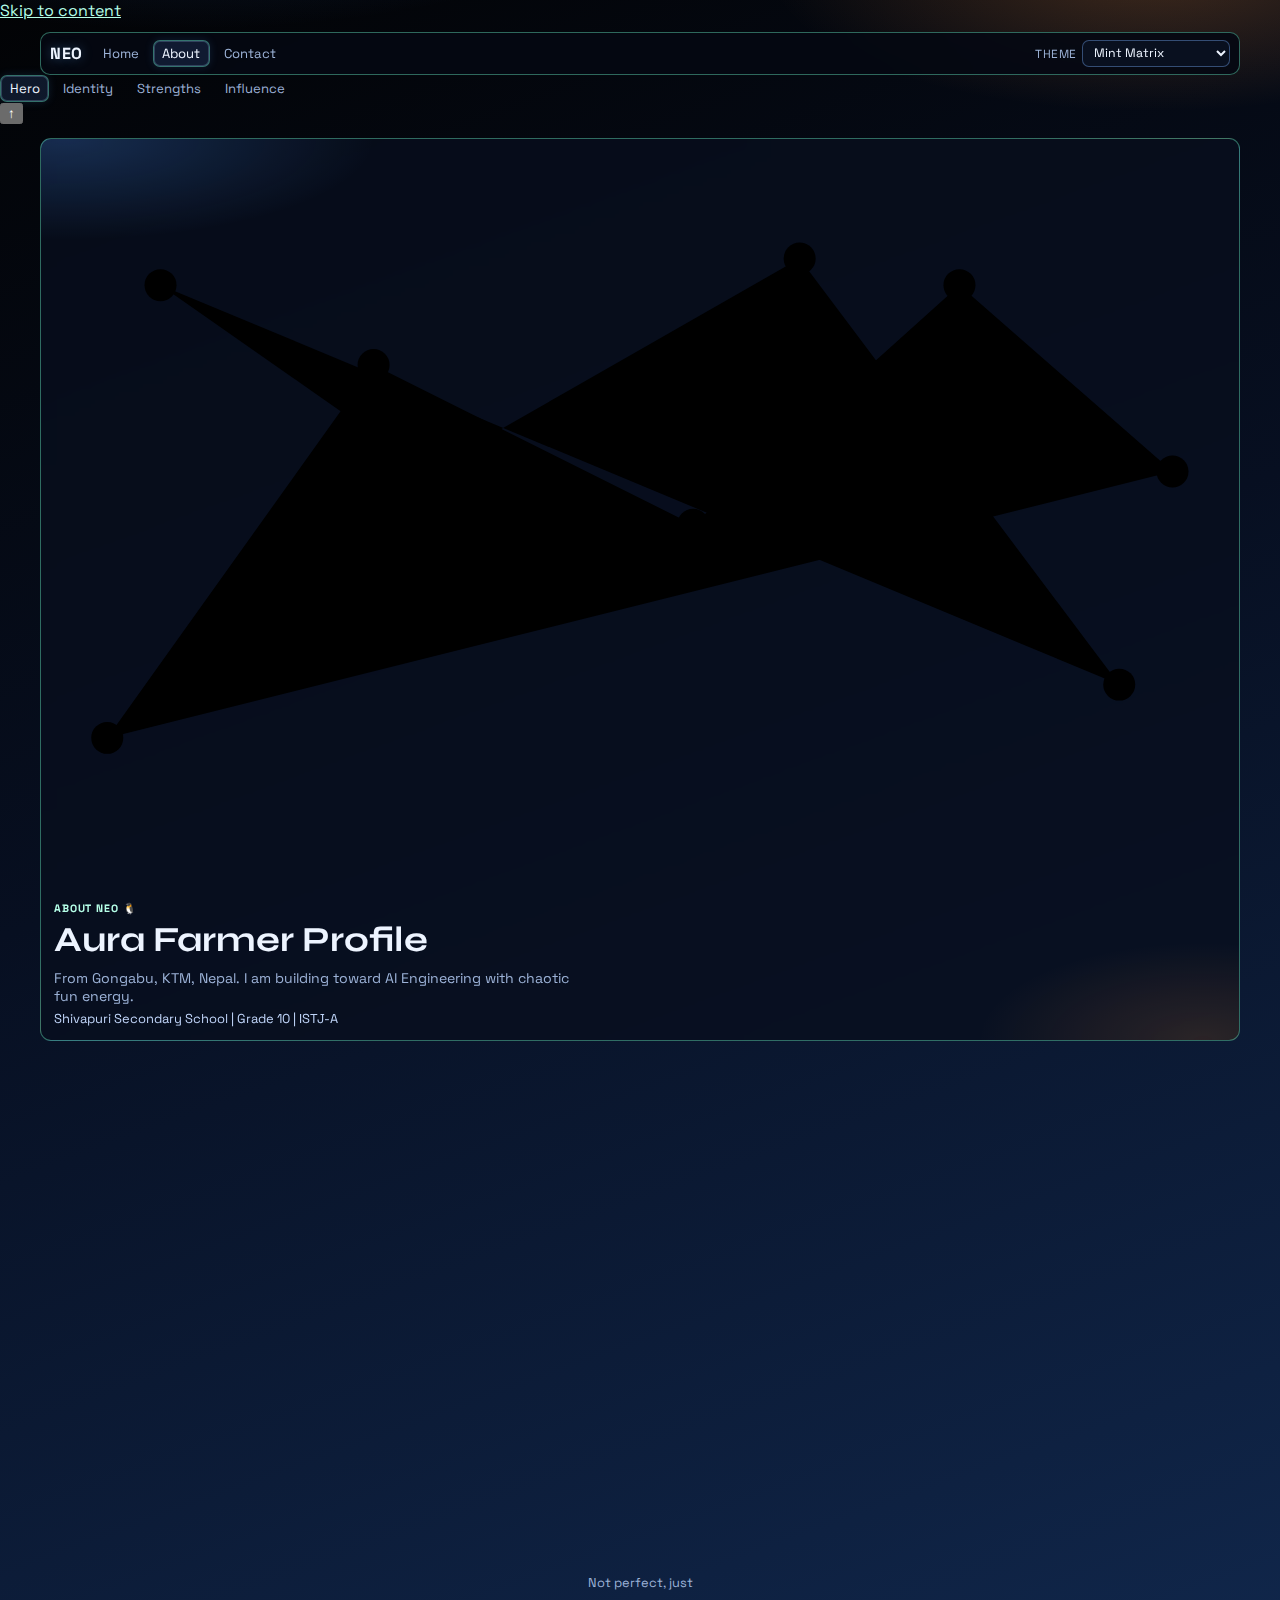
<file: about.html>
<!doctype html>
<html lang="en">
<head>
  <meta charset="UTF-8" />
  <meta name="viewport" content="width=device-width, initial-scale=1.0" />
  <meta name="color-scheme" content="dark" />
  <meta name="theme-color" content="#020305" />
  <meta name="darkreader-lock" />
  <title>Bikram Gole | About</title>
  <meta name="description" content="About Bikram Gole (Aura Farmer) — AI-focused student builder from Gongabu, KTM with chaotic fun energy." />
  <meta name="author" content="Bikram Gole" />
  <meta name="keywords" content="Bikram Gole, Aura Farmer, AI, open source, Linux, developer profile, Nepal" />
  <meta name="robots" content="index,follow" />
  <link rel="canonical" href="https://devxtechnic.github.io/about.html" />
  <meta property="og:title" content="Bikram Gole | About" />
  <meta property="og:description" content="About Bikram Gole (Aura Farmer) — AI-focused student builder from Gongabu, KTM." />
  <meta property="og:type" content="profile" />
  <meta property="og:url" content="https://devxtechnic.github.io/about.html" />
  <meta property="og:image" content="https://devxtechnic.github.io/og-image.svg" />
  <meta property="og:site_name" content="DevXTechnic" />
  <meta name="twitter:card" content="summary_large_image" />
  <meta name="twitter:title" content="Bikram Gole | About" />
  <meta name="twitter:description" content="About Bikram Gole (Aura Farmer) — AI-focused student builder from Gongabu, KTM." />
  <meta name="twitter:image" content="https://devxtechnic.github.io/og-image.svg" />
  <link rel="icon" href="favicon.svg" type="image/svg+xml" />
  <link rel="apple-touch-icon" href="favicon.svg" />
  <link rel="prefetch" href="index.html" />
  <link rel="prefetch" href="contact.html" />
  <link rel="preconnect" href="https://fonts.googleapis.com" />
  <link rel="preconnect" href="https://fonts.gstatic.com" crossorigin />
  <link href="https://fonts.googleapis.com/css2?family=Space+Grotesk:wght@400;500;700&family=Syne:wght@700;800&display=swap" rel="stylesheet" />
  <link rel="stylesheet" href="styles.css" />
</head>
<body data-page="about">
  <a class="skip-link" href="#main-content">Skip to content</a>
  <script>
    (() => {
      try {
        const validThemes = new Set(["neo", "mint", "sunset", "midnight", "ember", "arctic", "grape", "toxic", "ocean", "bloodmoon", "zen", "liquidglass", "material3", "paper", "blackflag"]);
        const themeKey = "neoThemeVariant.v1";
        const params = new URLSearchParams(window.location.search);
        const urlTheme = params.get("theme");
        const savedTheme = window.localStorage.getItem(themeKey);
        const selected = validThemes.has(savedTheme) ? savedTheme : (validThemes.has(urlTheme) ? urlTheme : "mint");
        if (selected) {
          document.documentElement.dataset.theme = selected;
          document.body.dataset.theme = selected;
          if (selected !== savedTheme) {
            window.localStorage.setItem(themeKey, selected);
          }
          if (validThemes.has(savedTheme) && selected !== urlTheme) {
            const url = new URL(window.location.href);
            url.searchParams.set("theme", selected);
            window.history.replaceState(null, "", url.toString());
          }
        }
      } catch (error) {
        // ignore
      }
    })();
  </script>
  <canvas id="starfield" aria-hidden="true"></canvas>
  <div class="noise" aria-hidden="true"></div>

  <header class="site-header">
    <a class="brand-name" href="index.html">Neo</a>
    <nav aria-label="Primary">
      <a href="index.html" data-nav="home">Home</a>
      <a href="about.html" data-nav="about">About</a>
      <a href="contact.html" data-nav="contact">Contact</a>
    </nav>
    <div class="header-tools">
      <label for="header-theme-select" class="theme-top-label">Theme</label>
      <select id="header-theme-select" class="theme-top-select" aria-label="Theme switcher">
        <option value="mint">Mint Matrix</option>
        <option value="neo">Neo Blue</option>
        <option value="sunset">Sunset Warp</option>
        <option value="midnight">Midnight Ice</option>
        <option value="ember">Ember Core</option>
        <option value="arctic">Arctic Pulse</option>
        <option value="grape">Grape Nebula</option>
        <option value="toxic">Toxic Lime</option>
        <option value="ocean">Ocean Drift</option>
        <option value="bloodmoon">Blood Moon</option>
        <option value="zen">Zen Temple</option>
        <option value="liquidglass">Liquid Glass</option>
        <option value="material3">Material 3</option>
        <option value="paper">Paper Link</option>
        <option value="blackflag">Black Flag Uprising</option>
      </select>
    </div>
  </header>
  <div class="scroll-progress" aria-hidden="true">
    <span class="scroll-progress-bar"></span>
  </div>
  <nav class="section-rail" aria-label="Section navigator">
    <a href="#hero-zone" data-section="hero-zone"><span class="rail-label">Hero</span></a>
    <a href="#identity-snapshot" data-section="identity-snapshot"><span class="rail-label">Identity</span></a>
    <a href="#strengths" data-section="strengths"><span class="rail-label">Strengths</span></a>
    <a href="#influence-stack" data-section="influence-stack"><span class="rail-label">Influence</span></a>
  </nav>
  <button id="back-to-top" class="back-to-top" type="button" aria-label="Back to top">
    <span aria-hidden="true">↑</span>
  </button>

  <main id="main-content">
    <section id="hero-zone" class="hero compact reveal skew-left">
      <span class="hero-pulse" aria-hidden="true"></span>
      <svg class="hero-motif" viewBox="0 0 220 140" aria-hidden="true">
        <path class="motif-line" d="M10 110 L60 40 L120 70 L170 25 L210 60" />
        <path class="motif-line secondary" d="M20 25 L70 60 L140 20 L200 100" />
        <circle class="motif-node" cx="10" cy="110" r="3" />
        <circle class="motif-node" cx="60" cy="40" r="3" />
        <circle class="motif-node alt" cx="120" cy="70" r="3" />
        <circle class="motif-node" cx="170" cy="25" r="3" />
        <circle class="motif-node alt" cx="210" cy="60" r="3" />
        <circle class="motif-node" cx="20" cy="25" r="3" />
        <circle class="motif-node alt" cx="70" cy="60" r="3" />
        <circle class="motif-node" cx="140" cy="20" r="3" />
        <circle class="motif-node alt" cx="200" cy="100" r="3" />
      </svg>
      <p class="tag">About Neo 🐧</p>
      <h1 id="hero-name" data-name="Aura Farmer Profile">Aura Farmer Profile</h1>
      <span class="name-underline" aria-hidden="true"></span>
      <p class="subtitle">From Gongabu, KTM, Nepal. I am building toward AI Engineering with chaotic fun energy.</p>
      <p class="status-line">Shivapuri Secondary School | Grade 10 | ISTJ-A</p>
    </section>

    <section id="identity-snapshot" class="panel reveal delay-1 skew-right">
      <h2>Identity Snapshot 🧬</h2>
      <div class="about-grid tilt-zone">
        <article class="glass-card tilt"><h3>Name</h3><p>Bikram Gole</p></article>
        <article class="glass-card tilt"><h3>Age</h3><p>15</p></article>
        <article class="glass-card tilt"><h3>Height</h3><p>5'7"</p></article>
        <article class="glass-card tilt"><h3>Base</h3><p>Gongabu, KTM, Nepal</p></article>
        <article class="glass-card tilt"><h3>Distro</h3><p>Arch + Hyprland</p></article>
        <article class="glass-card tilt"><h3>Goal</h3><p>Become an AI Engineer</p></article>
        <article class="glass-card tilt"><h3>Relationship Status</h3><p>Complicated (with code and deadlines).</p></article>
      </div>
    </section>

    <section id="strengths" class="panel reveal delay-2 skew-left">
      <h2>Strengths ⚡</h2>
      <div class="fact-grid tilt-zone">
        <article class="fact-card tilt"><h3>Communication</h3><p>Great English speaker.</p></article>
        <article class="fact-card tilt"><h3>Debate</h3><p>Can debate almost any topic.</p></article>
        <article class="fact-card tilt"><h3>Mindset</h3><p>Self improvement + consistency.</p></article>
        <article class="fact-card tilt"><h3>Energy</h3><p>Low sleep, high intensity.</p></article>
      </div>
    </section>

    <section id="influence-stack" class="panel reveal delay-3 skew-right">
      <h2>AI + Influence Stack 🤖</h2>
      <div class="favorite-grid tilt-zone">
        <article class="favorite-card tilt"><h3>YouTube</h3><p>AI Explained, Matt Wolfe, Luke Smith, Mental Outlaw, Linus Tech Tips, IN-Depth Story, HowToMen, The Linux Experiment, Fireship</p></article>
        <article class="favorite-card tilt"><h3>People</h3><p>Sam Altman, Dario Amodei, Elon Musk, Linus Torvalds, Terry A. Davis</p></article>
        <article class="favorite-card tilt"><h3>Crypto</h3><p>BTC, Ethereum, Monero, Solana</p></article>
        <article class="favorite-card tilt"><h3>Ideas</h3><p>Open source, AI tools, Libertarian, Privacy by default, Free speech, Permissionless innovation</p></article>
      </div>
    </section>

  </main>

  <footer class="site-footer">
    <p id="page-footer-line" data-text="Aura Farmer: thinking deep, building fast.">Aura Farmer: thinking deep, building fast.</p>
  </footer>

  <script src="script.js"></script>
</body>
</html>
</file>
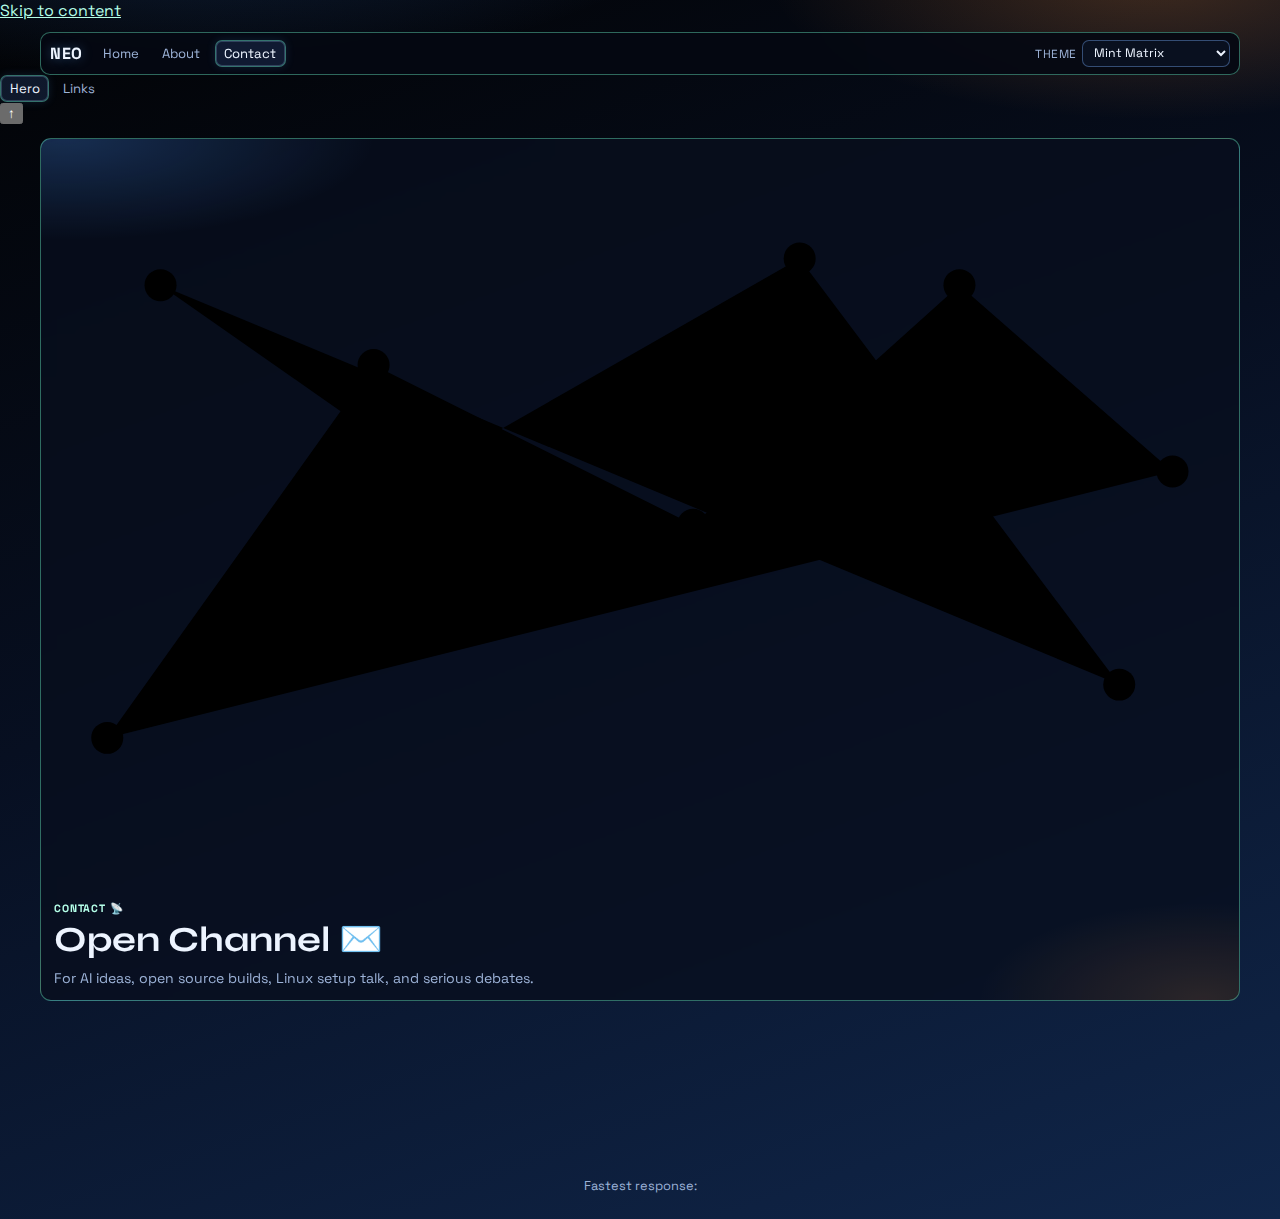
<file: contact.html>
<!doctype html>
<html lang="en">
<head>
  <meta charset="UTF-8" />
  <meta name="viewport" content="width=device-width, initial-scale=1.0" />
  <meta name="color-scheme" content="dark" />
  <meta name="theme-color" content="#020305" />
  <meta name="darkreader-lock" />
  <title>Bikram Gole | Contact</title>
  <meta name="description" content="Contact Bikram Gole for AI, Linux, open source, and collaboration." />
  <meta name="author" content="Bikram Gole" />
  <meta name="keywords" content="Bikram Gole, contact, AI, open source, Linux, developer, Nepal" />
  <meta name="robots" content="index,follow" />
  <link rel="canonical" href="https://devxtechnic.github.io/contact.html" />
  <meta property="og:title" content="Bikram Gole | Contact" />
  <meta property="og:description" content="Contact Bikram Gole for AI, Linux, open source, and collaboration." />
  <meta property="og:type" content="website" />
  <meta property="og:url" content="https://devxtechnic.github.io/contact.html" />
  <meta property="og:image" content="https://devxtechnic.github.io/og-image.svg" />
  <meta property="og:site_name" content="DevXTechnic" />
  <meta name="twitter:card" content="summary_large_image" />
  <meta name="twitter:title" content="Bikram Gole | Contact" />
  <meta name="twitter:description" content="Contact Bikram Gole for AI, Linux, open source, and collaboration." />
  <meta name="twitter:image" content="https://devxtechnic.github.io/og-image.svg" />
  <link rel="icon" href="favicon.svg" type="image/svg+xml" />
  <link rel="apple-touch-icon" href="favicon.svg" />
  <link rel="prefetch" href="index.html" />
  <link rel="prefetch" href="about.html" />
  <link rel="preconnect" href="https://fonts.googleapis.com" />
  <link rel="preconnect" href="https://fonts.gstatic.com" crossorigin />
  <link href="https://fonts.googleapis.com/css2?family=Space+Grotesk:wght@400;500;700&family=Syne:wght@700;800&display=swap" rel="stylesheet" />
  <link rel="stylesheet" href="styles.css" />
</head>
<body data-page="contact">
  <a class="skip-link" href="#main-content">Skip to content</a>
  <script>
    (() => {
      try {
        const validThemes = new Set(["neo", "mint", "sunset", "midnight", "ember", "arctic", "grape", "toxic", "ocean", "bloodmoon", "zen", "liquidglass", "material3", "paper", "blackflag"]);
        const themeKey = "neoThemeVariant.v1";
        const params = new URLSearchParams(window.location.search);
        const urlTheme = params.get("theme");
        const savedTheme = window.localStorage.getItem(themeKey);
        const selected = validThemes.has(savedTheme) ? savedTheme : (validThemes.has(urlTheme) ? urlTheme : "mint");
        if (selected) {
          document.documentElement.dataset.theme = selected;
          document.body.dataset.theme = selected;
          if (selected !== savedTheme) {
            window.localStorage.setItem(themeKey, selected);
          }
          if (validThemes.has(savedTheme) && selected !== urlTheme) {
            const url = new URL(window.location.href);
            url.searchParams.set("theme", selected);
            window.history.replaceState(null, "", url.toString());
          }
        }
      } catch (error) {
        // ignore
      }
    })();
  </script>
  <canvas id="starfield" aria-hidden="true"></canvas>
  <div class="noise" aria-hidden="true"></div>

  <header class="site-header">
    <a class="brand-name" href="index.html">Neo</a>
    <nav aria-label="Primary">
      <a href="index.html" data-nav="home">Home</a>
      <a href="about.html" data-nav="about">About</a>
      <a href="contact.html" data-nav="contact">Contact</a>
    </nav>
    <div class="header-tools">
      <label for="header-theme-select" class="theme-top-label">Theme</label>
      <select id="header-theme-select" class="theme-top-select" aria-label="Theme switcher">
        <option value="mint">Mint Matrix</option>
        <option value="neo">Neo Blue</option>
        <option value="sunset">Sunset Warp</option>
        <option value="midnight">Midnight Ice</option>
        <option value="ember">Ember Core</option>
        <option value="arctic">Arctic Pulse</option>
        <option value="grape">Grape Nebula</option>
        <option value="toxic">Toxic Lime</option>
        <option value="ocean">Ocean Drift</option>
        <option value="bloodmoon">Blood Moon</option>
        <option value="zen">Zen Temple</option>
        <option value="liquidglass">Liquid Glass</option>
        <option value="material3">Material 3</option>
        <option value="paper">Paper Link</option>
        <option value="blackflag">Black Flag Uprising</option>
      </select>
    </div>
  </header>
  <div class="scroll-progress" aria-hidden="true">
    <span class="scroll-progress-bar"></span>
  </div>
  <nav class="section-rail" aria-label="Section navigator">
    <a href="#hero-zone" data-section="hero-zone"><span class="rail-label">Hero</span></a>
    <a href="#direct-links" data-section="direct-links"><span class="rail-label">Links</span></a>
  </nav>
  <button id="back-to-top" class="back-to-top" type="button" aria-label="Back to top">
    <span aria-hidden="true">↑</span>
  </button>

  <main id="main-content">
    <section id="hero-zone" class="hero compact reveal skew-left">
      <span class="hero-pulse" aria-hidden="true"></span>
      <svg class="hero-motif" viewBox="0 0 220 140" aria-hidden="true">
        <path class="motif-line" d="M10 110 L60 40 L120 70 L170 25 L210 60" />
        <path class="motif-line secondary" d="M20 25 L70 60 L140 20 L200 100" />
        <circle class="motif-node" cx="10" cy="110" r="3" />
        <circle class="motif-node" cx="60" cy="40" r="3" />
        <circle class="motif-node alt" cx="120" cy="70" r="3" />
        <circle class="motif-node" cx="170" cy="25" r="3" />
        <circle class="motif-node alt" cx="210" cy="60" r="3" />
        <circle class="motif-node" cx="20" cy="25" r="3" />
        <circle class="motif-node alt" cx="70" cy="60" r="3" />
        <circle class="motif-node" cx="140" cy="20" r="3" />
        <circle class="motif-node alt" cx="200" cy="100" r="3" />
      </svg>
      <p class="tag">Contact 📡</p>
      <h1 id="hero-name" data-name="Open Channel ✉️">Open Channel ✉️</h1>
      <span class="name-underline" aria-hidden="true"></span>
      <p class="subtitle">For AI ideas, open source builds, Linux setup talk, and serious debates.</p>
    </section>

    <section id="direct-links" class="panel reveal delay-1 skew-right">
      <h2>Direct Links 🔗</h2>
      <div class="contact-list tilt-zone">
        <a class="contact-item tilt" href="mailto:Bikramgole.genius@keemail.me">
          <h3 class="contact-title">
            <span class="contact-logo" aria-hidden="true">
              <svg class="mono-icon" viewBox="0 0 24 24" role="img" focusable="false">
                <path d="M3 6h18a1 1 0 0 1 1 1v10a1 1 0 0 1-1 1H3a1 1 0 0 1-1-1V7a1 1 0 0 1 1-1Zm9 7L4.8 8h14.4L12 13Z"/>
              </svg>
            </span>
            Primary Email
          </h3>
          <p>Bikramgole.genius@keemail.me</p>
        </a>
        <a class="contact-item tilt" href="mailto:Develope.genius@gmail.com">
          <h3 class="contact-title">
            <span class="contact-logo" aria-hidden="true">
              <svg class="mono-icon" viewBox="0 0 24 24" role="img" focusable="false">
                <path d="M3 6h18a1 1 0 0 1 1 1v10a1 1 0 0 1-1 1H3a1 1 0 0 1-1-1V7a1 1 0 0 1 1-1Zm9 7L4.8 8h14.4L12 13Z"/>
              </svg>
            </span>
            Backup Email
          </h3>
          <p>Develope.genius@gmail.com</p>
        </a>
        <a class="contact-item tilt" href="https://github.com/DevXtechnic" target="_blank" rel="noopener noreferrer">
          <h3 class="contact-title">
            <span class="contact-logo" aria-hidden="true">
              <svg class="mono-icon" viewBox="0 0 24 24" role="img" focusable="false">
                <path d="M12 .5a12 12 0 0 0-3.79 23.4c.6.11.82-.26.82-.58v-2.2c-3.34.72-4.04-1.61-4.04-1.61a3.17 3.17 0 0 0-1.33-1.75c-1.08-.75.08-.74.08-.74a2.5 2.5 0 0 1 1.82 1.23 2.54 2.54 0 0 0 3.47 1 2.54 2.54 0 0 1 .76-1.59c-2.66-.3-5.47-1.33-5.47-5.92a4.63 4.63 0 0 1 1.24-3.22 4.3 4.3 0 0 1 .12-3.17s1.01-.32 3.3 1.23a11.4 11.4 0 0 1 6.01 0c2.28-1.55 3.3-1.23 3.3-1.23a4.3 4.3 0 0 1 .12 3.17 4.62 4.62 0 0 1 1.23 3.22c0 4.6-2.81 5.61-5.49 5.91a2.84 2.84 0 0 1 .81 2.2v3.27c0 .32.22.69.83.58A12 12 0 0 0 12 .5Z"/>
              </svg>
            </span>
            GitHub
          </h3>
          <p>github.com/DevXtechnic</p>
        </a>
        <a class="contact-item tilt" href="https://leetcode.com/u/bikramgole/" target="_blank" rel="noopener noreferrer">
          <h3 class="contact-title">
            <span class="contact-logo" aria-hidden="true">
              <svg viewBox="0 0 24 24" role="img" focusable="false" aria-hidden="true">
                <path d="M9.2 6.2 4.4 12l4.8 5.8" fill="none" stroke="currentColor" stroke-width="1.7" stroke-linecap="round" stroke-linejoin="round"/>
                <path d="M14.8 6.2 19.6 12l-4.8 5.8" fill="none" stroke="currentColor" stroke-width="1.7" stroke-linecap="round" stroke-linejoin="round"/>
                <path d="M10.7 18.4 13.3 5.6" fill="none" stroke="currentColor" stroke-width="1.7" stroke-linecap="round"/>
              </svg>
            </span>
            LeetCode
          </h3>
          <p>leetcode.com/u/bikramgole</p>
        </a>
        <a class="contact-item tilt" href="https://discord.com/users/1471849836931190945" target="_blank" rel="noopener noreferrer">
          <h3 class="contact-title">
            <span class="contact-logo" aria-hidden="true">
              <svg class="mono-icon" viewBox="0 0 24 24" role="img" focusable="false">
                <path d="M20.32 4.37A19.8 19.8 0 0 0 16.4 3.1a.07.07 0 0 0-.08.04c-.17.31-.37.73-.5 1.05a18.26 18.26 0 0 0-5.63 0c-.13-.32-.33-.74-.5-1.05a.07.07 0 0 0-.08-.04 19.74 19.74 0 0 0-3.93 1.27.06.06 0 0 0-.03.03C3.16 8.16 2.46 11.83 2.8 15.45a.08.08 0 0 0 .03.05 19.9 19.9 0 0 0 4.83 2.44.08.08 0 0 0 .09-.03c.38-.52.72-1.06 1.01-1.64a.08.08 0 0 0-.04-.11 13 13 0 0 1-1.55-.74.08.08 0 0 1-.01-.14c.1-.07.2-.15.3-.22a.07.07 0 0 1 .08-.01c3.26 1.5 6.79 1.5 10 0a.07.07 0 0 1 .09.01c.1.08.2.16.3.22a.08.08 0 0 1-.01.14c-.5.29-1.02.54-1.55.74a.08.08 0 0 0-.04.11c.3.58.63 1.12 1.01 1.64a.08.08 0 0 0 .09.03 19.84 19.84 0 0 0 4.84-2.44.08.08 0 0 0 .03-.05c.41-4.19-.68-7.83-2.85-11.05a.06.06 0 0 0-.03-.03ZM9.55 13.24c-.98 0-1.78-.9-1.78-2s.79-2 1.78-2c1 0 1.8.9 1.79 2 0 1.1-.79 2-1.79 2Zm4.9 0c-.98 0-1.78-.9-1.78-2s.79-2 1.78-2 1.8.9 1.79 2c0 1.1-.79 2-1.79 2Z"/>
              </svg>
            </span>
            Discord
          </h3>
          <p>discord.com/users/1471849836931190945</p>
        </a>
        <a class="contact-item tilt" href="https://smp11.simplex.im/a#7qVOPQjQgiF604MqanxuUMWq4Az0hTu2io_AraQwyBU" target="_blank" rel="noopener noreferrer">
          <h3 class="contact-title">
            <span class="contact-logo" aria-hidden="true">
              <svg class="mono-icon" viewBox="0 0 24 24" role="img" focusable="false">
                <path fill-rule="evenodd" clip-rule="evenodd" d="M2.13863 6.06633L6.08626 10.0138L10.1445 5.95657L12.1177 7.92916L8.05926 11.9862L12.0074 15.9333L9.97913 17.9614L6.031 14.0143L1.9731 18.0715L0 16.0989L4.05845 12.0419L0.11081 8.09448L2.13863 6.06633Z"/>
                <path fill-rule="evenodd" clip-rule="evenodd" d="M9.94745 18L11.9601 15.9875L11.9593 15.9869L15.9857 11.9628L12.0371 8.01663L12.0375 8.01624L10.0625 6.04177L6.11361 2.09393L8.12687 0.0814148L12.0758 4.02925L16.1011 0.00585938L18.0757 1.98032L14.0504 6.00392L17.999 9.95053L22.0252 5.92637L24 7.90084L19.9739 11.925L23.9238 15.873L21.9105 17.8855L17.9606 13.9375L13.9353 17.9615L17.8852 21.9097L15.8719 23.9222L11.922 19.974L7.89749 23.998L5.92291 22.0235L9.94745 18Z"/>
              </svg>
            </span>
            SimpleX
          </h3>
          <p>smp11.simplex.im/a#7qVOPQjQgiF604MqanxuUMWq4Az0hTu2io_AraQwyBU</p>
        </a>
      </div>
    </section>
  </main>

  <footer class="site-footer">
    <p id="page-footer-line" data-text="Fastest response: keemail.">Fastest response: keemail.</p>
  </footer>

  <script src="script.js"></script>
</body>
</html>
</file>
<file: styles.css>
:root {
  color-scheme: dark;
  --bg-0: #020305;
  --bg-1: #070f21;
  --bg-2: #10264a;
  --ink: #edf4ff;
  --muted: #9cb2d7;
  --blue: #62b7ff;
  --blue-2: #8fd4ff;
  --orange: #ff9d45;
  --orange-2: #ffc07c;
  --card: rgba(8, 14, 29, 0.78);
  --border: rgba(109, 146, 219, 0.38);
  --header: rgba(4, 8, 18, 0.9);
  --clean-glow-cyan: rgba(118, 196, 255, 0.35);
  --clean-glow-orange: rgba(255, 170, 105, 0.22);
  --clean-shadow: 0 14px 34px rgba(2, 10, 28, 0.3);
  --page-gutter: 1.15rem;
}

html {
  color-scheme: dark;
  background:
    radial-gradient(920px 360px at 14% -12%, rgba(51, 111, 203, 0.3), transparent 62%),
    radial-gradient(640px 240px at 90% -2%, rgba(255, 150, 64, 0.18), transparent 60%),
    linear-gradient(160deg, var(--bg-0), var(--bg-1) 45%, var(--bg-2));
}

:root[data-theme="mint"],
body[data-theme="mint"] {
  --blue: #66ffcd;
  --blue-2: #b5ffe8;
  --orange: #67d0ff;
  --orange-2: #9de7ff;
  --border: rgba(101, 229, 190, 0.44);
}

:root[data-theme="sunset"],
body[data-theme="sunset"] {
  --blue: #ffa764;
  --blue-2: #ffd0ac;
  --orange: #ff6e8a;
  --orange-2: #ffc6d0;
  --border: rgba(242, 132, 108, 0.45);
}

:root[data-theme="midnight"],
body[data-theme="midnight"] {
  --bg-0: #010208;
  --bg-1: #050b1a;
  --bg-2: #0b1d36;
  --ink: #e8f2ff;
  --muted: #8fa8cd;
  --blue: #79a9ff;
  --blue-2: #b8d2ff;
  --orange: #6f8fff;
  --orange-2: #b6c5ff;
  --card: rgba(7, 12, 24, 0.82);
  --border: rgba(113, 141, 212, 0.42);
  --header: rgba(3, 7, 18, 0.92);
}

:root[data-theme="ember"],
body[data-theme="ember"] {
  --bg-0: #120805;
  --bg-1: #23110a;
  --bg-2: #3a1e10;
  --ink: #fff0e8;
  --muted: #dfb3a0;
  --blue: #ff8b4d;
  --blue-2: #ffc39f;
  --orange: #ff5f3f;
  --orange-2: #ff9f86;
  --card: rgba(36, 18, 11, 0.8);
  --border: rgba(244, 127, 84, 0.4);
  --header: rgba(25, 11, 8, 0.9);
}

:root[data-theme="arctic"],
body[data-theme="arctic"] {
  --bg-0: #041217;
  --bg-1: #0b2129;
  --bg-2: #173742;
  --ink: #eaffff;
  --muted: #a5c9d3;
  --blue: #5fe4ff;
  --blue-2: #b8f4ff;
  --orange: #66f0d5;
  --orange-2: #bdf8ec;
  --card: rgba(8, 22, 28, 0.8);
  --border: rgba(112, 204, 223, 0.42);
  --header: rgba(6, 18, 24, 0.92);
}

:root[data-theme="grape"],
body[data-theme="grape"] {
  --bg-0: #12051a;
  --bg-1: #1f0d2a;
  --bg-2: #321448;
  --ink: #f5e9ff;
  --muted: #c8b1dc;
  --blue: #c374ff;
  --blue-2: #e4b7ff;
  --orange: #8f6dff;
  --orange-2: #c8bcff;
  --card: rgba(26, 13, 35, 0.8);
  --border: rgba(173, 117, 234, 0.42);
  --header: rgba(18, 9, 26, 0.92);
}

:root[data-theme="toxic"],
body[data-theme="toxic"] {
  --bg-0: #090f04;
  --bg-1: #121c08;
  --bg-2: #1f2d10;
  --ink: #f3ffe5;
  --muted: #bfd0a0;
  --blue: #b6ff3d;
  --blue-2: #e5ffb3;
  --orange: #76ff6f;
  --orange-2: #baffb6;
  --card: rgba(15, 23, 9, 0.82);
  --border: rgba(164, 230, 89, 0.42);
  --header: rgba(12, 18, 8, 0.92);
}

:root[data-theme="ocean"],
body[data-theme="ocean"] {
  --bg-0: #03101b;
  --bg-1: #092138;
  --bg-2: #113856;
  --ink: #e8f6ff;
  --muted: #9dc0d9;
  --blue: #52c8ff;
  --blue-2: #9be2ff;
  --orange: #3ec8a4;
  --orange-2: #91efd2;
  --card: rgba(8, 22, 35, 0.82);
  --border: rgba(96, 171, 216, 0.42);
  --header: rgba(5, 16, 27, 0.92);
}

:root[data-theme="bloodmoon"],
body[data-theme="bloodmoon"] {
  --bg-0: #140506;
  --bg-1: #28090e;
  --bg-2: #40131d;
  --ink: #ffecef;
  --muted: #d9a6ad;
  --blue: #ff516f;
  --blue-2: #ff9cad;
  --orange: #ff8848;
  --orange-2: #ffc19e;
  --card: rgba(34, 10, 14, 0.82);
  --border: rgba(225, 95, 111, 0.42);
  --header: rgba(24, 7, 10, 0.92);
}

:root[data-theme="paper"],
body[data-theme="paper"] {
  --bg-0: #d9c8aa;
  --bg-1: #e8d9be;
  --bg-2: #f1e5cf;
  --ink: #2f2417;
  --muted: #6f5f4a;
  --blue: #27579f;
  --blue-2: #3f74c8;
  --orange: #9e5a26;
  --orange-2: #bf7a3f;
  --card: rgba(246, 236, 214, 0.9);
  --border: rgba(110, 84, 56, 0.45);
  --header: rgba(241, 229, 201, 0.94);
}

:root[data-theme="blackflag"],
body[data-theme="blackflag"] {
  --bg-0: #070b16;
  --bg-1: #101b32;
  --bg-2: #1e2744;
  --ink: #f6e5bf;
  --muted: #c8ad76;
  --blue: #c9a24b;
  --blue-2: #e6c97e;
  --orange: #9a2e2e;
  --orange-2: #c34a4a;
  --card: rgba(14, 22, 42, 0.88);
  --border: rgba(201, 162, 75, 0.42);
  --header: rgba(10, 18, 36, 0.94);
}

:root[data-theme="liquidglass"],
body[data-theme="liquidglass"] {
  --bg-0: #091124;
  --bg-1: #122544;
  --bg-2: #1f3f67;
  --ink: #f2f7ff;
  --muted: #adc3df;
  --blue: #81c5ff;
  --blue-2: #c9e7ff;
  --orange: #ffb687;
  --orange-2: #ffd7b9;
  --card: rgba(17, 30, 52, 0.52);
  --border: rgba(205, 227, 255, 0.32);
  --header: rgba(16, 28, 48, 0.58);
}

:root[data-theme="material3"],
body[data-theme="material3"] {
  --bg-0: #0d131f;
  --bg-1: #141c2b;
  --bg-2: #1e2737;
  --ink: #e5ebfb;
  --muted: #afb9ce;
  --blue: #b9c6ff;
  --blue-2: #dde5ff;
  --orange: #8adbd1;
  --orange-2: #b5efe8;
  --card: rgba(28, 36, 52, 0.88);
  --border: rgba(169, 183, 215, 0.28);
  --header: rgba(23, 30, 46, 0.94);
  --clean-glow-cyan: rgba(185, 198, 255, 0.2);
  --clean-glow-orange: rgba(138, 219, 209, 0.18);
  --clean-shadow: 0 12px 28px rgba(4, 8, 16, 0.34);
}

* {
  box-sizing: border-box;
}

html,
body {
  margin: 0;
  min-height: 100%;
}

body {
  font-family: "Space Grotesk", sans-serif;
  color: var(--ink);
  min-height: 100dvh;
  padding-bottom: 1.55rem;
  background-color: var(--bg-0);
  background:
    radial-gradient(920px 360px at 14% -12%, rgba(51, 111, 203, 0.36), transparent 62%),
    radial-gradient(640px 240px at 90% -2%, rgba(255, 150, 64, 0.24), transparent 60%),
    linear-gradient(160deg, var(--bg-0), var(--bg-1) 45%, var(--bg-2));
  overflow-x: hidden;
}

body[data-theme="liquidglass"] {
  background:
    radial-gradient(760px 310px at 50% -18%, rgba(237, 246, 255, 0.18), transparent 66%),
    radial-gradient(980px 380px at 15% -12%, rgba(90, 155, 242, 0.38), transparent 64%),
    radial-gradient(620px 240px at 88% 2%, rgba(255, 175, 118, 0.22), transparent 62%),
    linear-gradient(160deg, var(--bg-0), var(--bg-1) 45%, var(--bg-2));
}

body[data-theme="material3"] {
  background:
    radial-gradient(740px 260px at 12% -16%, rgba(164, 184, 255, 0.2), transparent 66%),
    radial-gradient(620px 220px at 90% 2%, rgba(133, 215, 205, 0.18), transparent 68%),
    linear-gradient(160deg, var(--bg-0), var(--bg-1) 45%, var(--bg-2));
}

#starfield {
  position: fixed;
  inset: 0;
  z-index: -4;
  width: 100%;
  height: 100%;
}

.noise {
  position: fixed;
  inset: 0;
  z-index: -3;
  background-image: radial-gradient(rgba(255, 255, 255, 0.04) 0.5px, transparent 0.5px);
  background-size: 2px 2px;
  opacity: 0.14;
  pointer-events: none;
}

body[data-theme="paper"] .noise {
  opacity: 0.48;
  background-image:
    radial-gradient(circle, rgba(106, 84, 57, 0.2) 1.05px, transparent 1.1px),
    linear-gradient(rgba(120, 95, 66, 0.15) 1px, transparent 1px);
  background-size: 16px 16px, 100% 32px;
}

body[data-theme="paper"] #starfield {
  opacity: 0;
}

body[data-theme="material3"] .noise {
  opacity: 0.09;
  background-size: 3px 3px;
}

body[data-theme="material3"] #starfield {
  opacity: 0.44;
}

body[data-theme="paper"] .hero,
body[data-theme="paper"] .panel {
  backdrop-filter: none;
  background: rgba(246, 236, 214, 0.9);
  box-shadow: 0 6px 0 rgba(78, 59, 41, 0.18);
}

body[data-theme="paper"] .site-header {
  backdrop-filter: none;
  background: rgba(241, 229, 201, 0.94);
  box-shadow: 0 4px 0 rgba(78, 59, 41, 0.14);
}

body[data-theme="paper"] a {
  color: #285bb0;
  text-decoration: underline;
  text-underline-offset: 0.15em;
}

body[data-theme="paper"] .btn,
body[data-theme="paper"] .theme-top-select,
body[data-theme="paper"] .theme-cycle-btn {
  background: rgba(242, 231, 207, 0.95);
  border-color: rgba(110, 86, 62, 0.45);
  color: var(--ink);
}

body[data-theme="paper"] nav a:hover,
body[data-theme="paper"] nav a.active {
  background: rgba(79, 117, 181, 0.14);
  border-color: rgba(90, 117, 156, 0.45);
}

body[data-theme="paper"] .chips span,
body[data-theme="paper"] .terminal,
body[data-theme="paper"] .mini-terminal,
body[data-theme="paper"] .mini-terminal-head,
body[data-theme="paper"] .mini-terminal-screen,
body[data-theme="paper"] .repo-card,
body[data-theme="paper"] .favorite-card,
body[data-theme="paper"] .chaos-card,
body[data-theme="paper"] .glass-card,
body[data-theme="paper"] .fact-card,
body[data-theme="paper"] .contact-item {
  background: rgba(241, 229, 201, 0.76);
  border-color: rgba(110, 86, 62, 0.36);
  color: var(--ink);
}

body[data-theme="paper"] .status-line {
  color: #5a4a35;
}

body[data-theme="paper"] .mini-terminal-head,
body[data-theme="paper"] .omp-row-top,
body[data-theme="paper"] .omp-row-mid,
body[data-theme="paper"] .mini-terminal-line,
body[data-theme="paper"] .mini-terminal-form label,
body[data-theme="paper"] .mini-terminal-form input,
body[data-theme="paper"] .mini-terminal-form input::placeholder {
  color: #433421;
  text-shadow: none;
}

body[data-theme="paper"] .mini-terminal-line.cmd {
  color: #7f4a1b;
}

body[data-theme="paper"] .mini-terminal-line.warn {
  color: #8a2f2f;
}

body[data-theme="paper"] .mini-terminal-screen,
body[data-theme="paper"] .mini-terminal-form {
  background: rgba(238, 224, 196, 0.86);
  border-color: rgba(110, 86, 62, 0.35);
}

body[data-theme="paper"] .quiz-board {
  background: rgba(241, 229, 201, 0.84);
  border-color: rgba(110, 86, 62, 0.36);
}

body[data-theme="paper"] .quiz-meta,
body[data-theme="paper"] .quiz-score,
body[data-theme="paper"] .quiz-question {
  color: #4a3a27;
}

body[data-theme="paper"] .quiz-option {
  background: rgba(244, 233, 208, 0.94);
  border-color: rgba(110, 86, 62, 0.34);
  color: #3f2f1f;
}

body[data-theme="paper"] .quiz-option:hover:not(:disabled) {
  background: rgba(224, 212, 184, 0.95);
}

body[data-theme="paper"] .quiz-option.good {
  background: rgba(204, 230, 192, 0.9);
  border-color: rgba(87, 128, 70, 0.42);
}

body[data-theme="paper"] .quiz-option.bad {
  background: rgba(236, 196, 186, 0.9);
  border-color: rgba(154, 76, 62, 0.42);
}

body[data-theme="blackflag"] .noise {
  opacity: 0.24;
  background-image:
    radial-gradient(rgba(255, 210, 104, 0.2) 0.85px, transparent 0.9px),
    linear-gradient(130deg, rgba(255, 161, 40, 0.13), transparent 55%);
  background-size: 3px 3px, 100% 100%;
}

body[data-theme="blackflag"] .hero,
body[data-theme="blackflag"] .panel {
  border-style: dashed;
  border-width: 1.5px;
  box-shadow: inset 0 0 0 1px rgba(201, 162, 75, 0.08), 0 7px 16px rgba(0, 0, 0, 0.28);
}

body[data-theme="blackflag"] #hero-zone {
  background:
    linear-gradient(168deg, rgba(181, 28, 28, 0.2) 0 34%, rgba(0, 0, 0, 0.34) 34% 39%, rgba(201, 162, 75, 0.2) 39% 100%),
    radial-gradient(360px 140px at 3% 2%, rgba(201, 162, 75, 0.2), transparent 72%),
    var(--card);
  animation: blackflag-wave 6s ease-in-out infinite;
}

body[data-theme="blackflag"] #hero-name {
  position: relative;
  display: inline-block;
  letter-spacing: 0.02em;
  text-shadow: 0 0 14px rgba(255, 202, 84, 0.32);
  --gun-gap: 20px;
  --gun-anchor-x: -28;
  --gun-muzzle-len: 188;
}

body[data-page="about"][data-theme="blackflag"] #hero-name {
  --gun-gap: 12px;
  --gun-anchor-x: -18;
  --gun-muzzle-len: 180;
}

body[data-page="contact"][data-theme="blackflag"] #hero-name {
  --gun-gap: 14px;
  --gun-anchor-x: -20;
  --gun-muzzle-len: 182;
}

body[data-theme="blackflag"]::before {
  content: "";
  position: fixed;
  inset: 0;
  pointer-events: none;
  z-index: -2;
  background:
    repeating-linear-gradient(115deg, rgba(0, 0, 0, 0.06) 0 18px, rgba(255, 196, 76, 0.06) 18px 36px),
    radial-gradient(circle at 28% 64%, rgba(154, 46, 46, 0.12), transparent 22%),
    radial-gradient(circle at 76% 22%, rgba(154, 46, 46, 0.09), transparent 24%),
    radial-gradient(circle at 8% 12%, rgba(255, 207, 96, 0.16), transparent 46%),
    radial-gradient(circle at 86% 84%, rgba(255, 132, 37, 0.11), transparent 38%);
  mix-blend-mode: screen;
}

body[data-theme="blackflag"]::after {
  content: "☠";
  position: fixed;
  right: 2.2rem;
  bottom: 1.4rem;
  z-index: 14;
  pointer-events: none;
  font-size: clamp(1.35rem, 2.8vw, 2.3rem);
  color: rgba(255, 220, 140, 0.3);
  text-shadow: 0 0 12px rgba(255, 171, 51, 0.44);
  animation: blackflag-skull-float 4.2s ease-in-out infinite;
}

body[data-theme="blackflag"] .site-header {
  background: linear-gradient(160deg, rgba(44, 22, 4, 0.95), rgba(25, 12, 2, 0.94));
  border-color: rgba(255, 184, 68, 0.46);
}

body[data-theme="blackflag"] nav a {
  border-style: dashed;
}

body[data-theme="blackflag"] nav a:hover,
body[data-theme="blackflag"] nav a.active {
  background: rgba(255, 188, 62, 0.2);
  color: #fff0cb;
}

body[data-theme="blackflag"] .btn.primary {
  background: linear-gradient(122deg, #ffcf4d, #a12f2f 44%, #ff9f2f 72%, #ffd57c);
  color: #24170b;
}

body[data-theme="blackflag"] .btn.ghost {
  background: rgba(24, 13, 5, 0.72);
}

body[data-theme="blackflag"] .mini-terminal,
body[data-theme="blackflag"] .quiz-board,
body[data-theme="blackflag"] .command-shell {
  border-color: rgba(255, 189, 72, 0.46);
  background: linear-gradient(154deg, rgba(11, 20, 38, 0.95), rgba(21, 30, 54, 0.92));
}

body[data-theme="blackflag"] .mini-terminal-line,
body[data-theme="blackflag"] .quiz-question,
body[data-theme="blackflag"] .command-item {
  color: #ffe7bb;
}

body[data-theme="blackflag"] .command-results,
body[data-theme="blackflag"] .mini-terminal-screen,
body[data-theme="blackflag"] .quiz-option {
  background: rgba(7, 13, 26, 0.9);
  border-color: rgba(201, 162, 75, 0.3);
}

body[data-theme="blackflag"] .btn.ghost,
body[data-theme="blackflag"] .theme-top-select,
body[data-theme="blackflag"] .theme-cycle-btn {
  border-color: rgba(201, 162, 75, 0.38);
  background: rgba(10, 18, 35, 0.82);
}

body[data-theme="blackflag"] #hero-name::before {
  content: "";
  position: absolute;
  top: 50%;
  width: 258px;
  height: 70px;
  opacity: 0;
  pointer-events: none;
  filter: drop-shadow(0 0 18px rgba(201, 162, 75, 0.5));
  transition: opacity 280ms ease, transform 280ms ease;
  background-image: url("data:image/svg+xml,%3Csvg xmlns='http://www.w3.org/2000/svg' viewBox='0 0 320 100'%3E%3Cg fill='none' stroke-linejoin='round' stroke-linecap='round'%3E%3Cpath d='M7 57 L28 57 L42 38 L92 38 L102 48 L182 48 L190 30 L232 30 L244 18 L300 18 L312 29 L306 38 L284 40 L278 49 L245 55 L206 55 L198 80 L160 80 L150 99 L118 99 L126 80 L101 80 L92 57 L54 57 L43 82 L18 82 L15 57 Z' fill='%23131926' stroke='%23313d55' stroke-width='3'/%3E%3Cpath d='M30 56 L44 56 L56 76 L40 76 Z' fill='%237a5434'/%3E%3Cpath d='M44 39 L87 39 L92 56 L38 56 Z' fill='%238e613d'/%3E%3Cpath d='M98 40 L182 40 L182 55 L95 55 Z' fill='%2320293b'/%3E%3Cpath d='M190 33 L226 33 L220 48 L186 48 Z' fill='%23242f43'/%3E%3Cpath d='M206 49 L233 49 L229 68 L202 68 Z' fill='%23d8ac66'/%3E%3Cpath d='M236 29 L288 29 L292 35 L248 38 Z' fill='%2338455f'/%3E%3Cpath d='M292 23 L307 23 L309 30 L292 31 Z' fill='%23232e42'/%3E%3Ccircle cx='174' cy='47' r='4' fill='%23f4d5a1'/%3E%3Ccircle cx='132' cy='47' r='3.5' fill='%2338455f'/%3E%3C/g%3E%3C/svg%3E");
  background-repeat: no-repeat;
  background-size: contain;
  background-position: center;
  transform-origin: 10% 54%;
  z-index: 1;
}

body[data-theme="blackflag"] #hero-name::before {
  right: calc(100% + var(--gun-gap, 20px));
  transform: translateY(calc(-48% + var(--gun-y-shift, 0px))) translateX(var(--gun-left-x, 0px)) rotate(var(--gun-left-angle, -7deg)) scale(1.03);
  opacity: 0;
  filter: drop-shadow(0 0 22px rgba(201, 162, 75, 0.62));
}

body[data-theme="blackflag"] #hero-name.name-armed::before {
  opacity: 0.98;
  transform: translateY(calc(-48% + var(--gun-y-shift, 0px))) translateX(var(--gun-left-x, 0px)) rotate(var(--gun-left-angle, -6deg)) scale(1.13);
}

body[data-theme="blackflag"] .penguin-cap {
  width: 66px;
  height: 22px;
  left: 45px;
  top: 14px;
  border-radius: 50% 50% 16% 16%;
  background: linear-gradient(180deg, #171717, #050505);
  box-shadow: 0 0 8px rgba(255, 196, 61, 0.28);
}

body[data-theme="blackflag"] .penguin-cap::before {
  content: "☠";
  position: absolute;
  left: 50%;
  top: 3px;
  transform: translateX(-50%);
  font-size: 10px;
  color: rgba(255, 232, 186, 0.82);
}

body[data-theme="blackflag"] .penguin-cap-brim {
  width: 58px;
  left: 49px;
  top: 33px;
  background: linear-gradient(90deg, #2b2b2b, #0c0c0c, #2b2b2b);
}

body[data-theme="blackflag"] .penguin-eye.left,
body[data-theme="blackflag"] .penguin-pupil.left {
  opacity: 0;
}

body[data-theme="blackflag"] .penguin-glasses {
  left: 52px;
  top: 54px;
  width: 17px;
  height: 17px;
  border-radius: 50%;
  clip-path: none;
  background: radial-gradient(circle, rgba(32, 24, 11, 0.82), rgba(7, 6, 5, 0.95));
  border: 2px solid rgba(255, 195, 79, 0.76);
  box-shadow: 0 0 9px rgba(255, 184, 68, 0.55);
}

body[data-theme="blackflag"] .penguin-glasses::before {
  width: 26px;
  height: 2px;
  top: -3px;
  left: 16px;
  background: rgba(255, 195, 79, 0.78);
}

body[data-theme="blackflag"] .penguin-glasses::after {
  width: 2px;
  height: 24px;
  top: 15px;
  left: 8px;
  background: linear-gradient(180deg, rgba(255, 195, 79, 0.9), rgba(125, 80, 18, 0.7));
}

body[data-theme="blackflag"] .penguin-wing.right {
  width: 24px;
  height: 28px;
  left: 107px;
  top: 88px;
  border-radius: 50%;
  background: transparent;
  border: 4px solid rgba(206, 214, 232, 0.9);
  border-left-color: transparent;
  border-top-color: transparent;
  box-shadow: none;
  transform: rotate(-18deg);
}

body[data-theme="blackflag"] .penguin-wing.left {
  background: linear-gradient(160deg, #2f2011, #0c0c0c);
}

.gun-bullet,
.gun-flash {
  position: fixed;
  pointer-events: none;
  z-index: 38;
}

.gun-bullet {
  width: 72px;
  height: 2px;
  border-radius: 999px;
  background:
    linear-gradient(90deg, rgba(245, 227, 168, 0), rgba(230, 203, 125, 0.86) 36%, rgba(201, 162, 75, 0.98) 72%, rgba(154, 46, 46, 0.52));
  box-shadow: 0 0 12px rgba(201, 162, 75, 0.62);
  transform: translateY(-50%);
}

.gun-flash {
  width: 24px;
  height: 24px;
  border-radius: 999px;
  background:
    radial-gradient(circle at 44% 50%, rgba(255, 254, 220, 0.95), rgba(255, 224, 116, 0.88) 34%, rgba(201, 162, 75, 0.62) 58%, rgba(154, 46, 46, 0.48) 72%, rgba(255, 111, 35, 0));
  mix-blend-mode: screen;
}

@keyframes blackflag-wave {
  0%,
  100% {
    background-position: 0 0, 0 0, 0 0;
  }
  50% {
    background-position: 6px -3px, -6px 4px, 4px 2px;
  }
}

@keyframes blackflag-skull-float {
  0%,
  100% {
    transform: translateY(0);
    opacity: 0.28;
  }
  50% {
    transform: translateY(-6px);
    opacity: 0.4;
  }
}

.site-header,
main,
.site-footer {
  width: min(1200px, calc(100% - (var(--page-gutter) * 2)));
  max-width: 100%;
}

.site-header,
main,
.site-footer {
  position: relative;
  z-index: 3;
}

.site-header {
  margin: 0.7rem auto 0;
  padding: 0.4rem 0.58rem;
  border: 1px solid var(--border);
  border-radius: 10px;
  background: var(--header);
  backdrop-filter: blur(10px);
  display: flex;
  align-items: center;
  justify-content: space-between;
  gap: 0.65rem;
  position: sticky;
  top: 0.52rem;
  z-index: 24;
  transition: border-color 300ms cubic-bezier(0.2, 0.7, 0.2, 1), box-shadow 340ms cubic-bezier(0.2, 0.7, 0.2, 1), background 300ms cubic-bezier(0.2, 0.7, 0.2, 1);
}

.brand-name {
  color: var(--ink);
  text-decoration: none;
  font-family: "Space Grotesk", sans-serif;
  font-size: 1rem;
  font-weight: 700;
  letter-spacing: 0.03em;
  text-transform: uppercase;
  text-shadow: 0 0 12px rgba(102, 185, 255, 0.4);
}

nav {
  display: flex;
  gap: 0.28rem;
  flex-wrap: wrap;
}

nav a {
  color: var(--muted);
  text-decoration: none;
  border-radius: 7px;
  padding: 0.27rem 0.54rem;
  font-size: 0.82rem;
  border: 1px solid transparent;
  transition: 160ms ease;
}

nav a:hover,
nav a.active {
  color: var(--ink);
  border-color: var(--border);
  background: rgba(63, 107, 185, 0.2);
}

.header-tools {
  display: inline-flex;
  align-items: center;
  gap: 0.34rem;
  margin-left: auto;
}

.theme-top-label {
  color: var(--muted);
  font-size: 0.74rem;
  letter-spacing: 0.04em;
  text-transform: uppercase;
}

.theme-top-select {
  border: 1px solid rgba(107, 155, 227, 0.44);
  border-radius: 7px;
  background: rgba(10, 17, 33, 0.92);
  color: var(--ink);
  font: inherit;
  font-size: 0.77rem;
  padding: 0.24rem 0.42rem;
  outline: none;
}

.theme-top-select:focus {
  border-color: rgba(143, 204, 255, 0.7);
  box-shadow: 0 0 0 3px rgba(97, 155, 240, 0.22);
}

.theme-cycle-btn {
  border: 1px solid rgba(107, 155, 227, 0.44);
  border-radius: 7px;
  background: rgba(10, 17, 33, 0.92);
  color: var(--ink);
  font: inherit;
  font-size: 0.78rem;
  line-height: 1;
  width: 1.8rem;
  height: 1.8rem;
  display: inline-flex;
  align-items: center;
  justify-content: center;
  cursor: pointer;
  transition: transform 130ms ease, border-color 130ms ease, background 130ms ease;
}

.theme-cycle-btn:hover {
  transform: translateY(-1px);
  border-color: rgba(143, 204, 255, 0.68);
  background: rgba(16, 29, 53, 0.92);
}

main {
  margin: 0.84rem auto 0;
}

.hero,
.panel {
  border: 1px solid var(--border);
  border-radius: 11px;
  background: var(--card);
  backdrop-filter: blur(7px);
  transition: border-color 320ms cubic-bezier(0.2, 0.7, 0.2, 1), box-shadow 360ms cubic-bezier(0.2, 0.7, 0.2, 1), background 320ms cubic-bezier(0.2, 0.7, 0.2, 1);
}

.skew-left {
  transform: rotate(-0.32deg);
}

.skew-right {
  transform: rotate(0.32deg);
}

.hero {
  padding: 0.9rem;
  background:
    radial-gradient(430px 140px at 2% 0%, rgba(74, 149, 255, 0.24), transparent 72%),
    radial-gradient(300px 130px at 97% 100%, rgba(255, 154, 67, 0.14), transparent 75%),
    var(--card);
}

.hero.compact {
  padding: 0.82rem;
}

.hero-grid {
  display: grid;
  grid-template-columns: 1.55fr 1fr;
  gap: 0.58rem;
  align-items: stretch;
}

.panel {
  margin-top: 0.62rem;
  padding: 0.78rem;
}

.tag {
  margin: 0 0 0.28rem;
  color: var(--blue-2);
  font-weight: 700;
  letter-spacing: 0.08em;
  text-transform: uppercase;
  font-size: 0.66rem;
}

h1,
h2,
h3 {
  font-family: "Syne", sans-serif;
  margin: 0;
  line-height: 1.15;
}

h1 {
  font-size: clamp(1.5rem, 3.4vw, 2.2rem);
}

h2 {
  font-size: clamp(1rem, 2.3vw, 1.38rem);
  margin-bottom: 0.24rem;
}

h3 {
  font-size: 0.89rem;
  margin-bottom: 0.2rem;
}

.subtitle {
  margin-top: 0.52rem;
  max-width: 58ch;
  color: var(--muted);
  font-size: 0.88rem;
}

.status-line {
  margin-top: 0.3rem;
  color: #bfd4f8;
  font-size: 0.81rem;
  min-height: 1.25em;
  display: block;
}

p {
  margin: 0;
}

.panel p {
  margin-top: 0.28rem;
  color: var(--muted);
  line-height: 1.5;
  font-size: 0.84rem;
}

a {
  color: var(--blue-2);
}

.glass-card a,
.favorite-card a,
.fact-card a,
.repo-card a,
.contact-item a {
  overflow-wrap: anywhere;
}

.chips {
  margin-top: 0.45rem;
  display: flex;
  flex-wrap: wrap;
  gap: 0.35rem;
}

.chips span {
  padding: 0.2rem 0.48rem;
  border-radius: 999px;
  border: 1px solid var(--border);
  background: rgba(9, 15, 28, 0.78);
  font-size: 0.74rem;
}

.hero-actions,
.control-row,
.egg-dock {
  margin-top: 0.52rem;
  display: flex;
  flex-wrap: wrap;
  gap: 0.34rem;
}

.btn,
.egg-btn {
  display: inline-flex;
  align-items: center;
  justify-content: center;
  border-radius: 7px;
  padding: 0.38rem 0.62rem;
  font-size: 0.79rem;
  font-weight: 700;
  text-decoration: none;
  border: 1px solid transparent;
  background: transparent;
  color: var(--ink);
  cursor: pointer;
  transition: transform 240ms cubic-bezier(0.2, 0.7, 0.2, 1), background 240ms cubic-bezier(0.2, 0.7, 0.2, 1), border-color 240ms cubic-bezier(0.2, 0.7, 0.2, 1), box-shadow 300ms cubic-bezier(0.2, 0.7, 0.2, 1);
}

.btn:hover,
.egg-btn:hover {
  transform: translateY(-1px);
}

.btn.primary {
  color: #161616;
  background: linear-gradient(120deg, var(--blue), var(--orange-2));
}

.btn.ghost,
.egg-btn {
  border-color: var(--border);
  background: rgba(8, 14, 29, 0.62);
}

.egg-btn {
  color: var(--blue-2);
}

.command-palette {
  position: fixed;
  inset: 0;
  z-index: 95;
  display: none;
}

.command-palette.open {
  display: block;
}

.command-backdrop {
  position: absolute;
  inset: 0;
  border: 0;
  background: rgba(2, 6, 16, 0.72);
  backdrop-filter: blur(2px);
}

.command-shell {
  position: relative;
  width: min(760px, 94vw);
  margin: 8vh auto 0;
  border: 1px solid rgba(122, 174, 255, 0.42);
  border-radius: 12px;
  background: linear-gradient(155deg, rgba(6, 12, 26, 0.96), rgba(13, 24, 45, 0.94));
  box-shadow: 0 26px 52px rgba(0, 0, 0, 0.46), 0 0 28px rgba(89, 161, 255, 0.18);
  padding: 0.75rem;
}

.command-head {
  display: flex;
  align-items: baseline;
  justify-content: space-between;
  gap: 0.8rem;
}

.command-title-wrap {
  display: inline-flex;
  align-items: center;
  gap: 0.46rem;
}

.command-head h3 {
  font-size: 0.95rem;
}

.linux-mark {
  position: relative;
  width: 20px;
  height: 20px;
  border-radius: 999px;
  border: 1px solid rgba(110, 207, 170, 0.52);
  background:
    radial-gradient(8px 7px at 50% 34%, rgba(238, 246, 255, 0.95), rgba(206, 221, 242, 0.85) 70%, transparent 72%),
    radial-gradient(16px 14px at 50% 70%, rgba(17, 31, 54, 0.96), rgba(7, 12, 24, 1) 76%);
  box-shadow: 0 0 12px rgba(91, 192, 148, 0.32), inset 0 0 8px rgba(136, 221, 192, 0.16);
}

.linux-mark::before,
.linux-mark::after {
  content: "";
  position: absolute;
  top: 8px;
  width: 2px;
  height: 2px;
  border-radius: 50%;
  background: #10151e;
}

.linux-mark::before {
  left: 7px;
}

.linux-mark::after {
  right: 7px;
}

.command-head span {
  font-size: 0.72rem;
  color: var(--orange-2);
  letter-spacing: 0.08em;
  text-transform: uppercase;
}

#command-input {
  margin-top: 0.55rem;
  width: 100%;
  border: 1px solid rgba(115, 177, 255, 0.38);
  border-radius: 8px;
  padding: 0.55rem 0.65rem;
  color: var(--ink);
  font: inherit;
  background: rgba(9, 15, 30, 0.92);
  outline: none;
}

#command-input:focus {
  border-color: rgba(133, 201, 255, 0.65);
  box-shadow: 0 0 0 3px rgba(81, 143, 231, 0.2);
}

.command-results {
  margin-top: 0.5rem;
  border: 1px solid rgba(112, 158, 229, 0.3);
  border-radius: 8px;
  background: rgba(8, 13, 24, 0.76);
  max-height: 280px;
  overflow: auto;
}

.command-item {
  width: 100%;
  border: 0;
  border-bottom: 1px solid rgba(99, 143, 212, 0.22);
  background: transparent;
  color: var(--ink);
  text-align: left;
  font: inherit;
  font-size: 0.84rem;
  padding: 0.52rem 0.62rem;
  cursor: pointer;
}

.command-item:last-child {
  border-bottom: 0;
}

.command-item:hover,
.command-item.active {
  background: rgba(77, 132, 225, 0.22);
}

.command-empty {
  padding: 0.62rem;
  color: var(--muted);
  font-size: 0.81rem;
}

.command-hint {
  margin-top: 0.55rem;
  color: var(--muted);
  font-size: 0.76rem;
}

kbd {
  border: 1px solid rgba(138, 179, 234, 0.46);
  border-radius: 5px;
  padding: 0.1rem 0.34rem;
  font-size: 0.72rem;
  background: rgba(5, 11, 24, 0.9);
  color: var(--blue-2);
}

.mini-terminal {
  margin-top: 0.5rem;
  border: 1px solid rgba(107, 160, 235, 0.35);
  border-radius: 9px;
  background: rgba(7, 13, 25, 0.92);
  padding: 0.56rem;
}

.mini-terminal-head {
  display: grid;
  gap: 0.16rem;
  color: #d6deeb;
}

.omp-row {
  margin: 0;
  font-family: "JetBrainsMono Nerd Font", "FiraCode Nerd Font", "CaskaydiaCove Nerd Font", "Courier New", monospace;
  letter-spacing: 0.01em;
  text-shadow: 0 0 10px rgba(96, 169, 255, 0.18);
  white-space: nowrap;
  overflow: hidden;
  text-overflow: ellipsis;
}

.omp-row-top {
  color: #d6deeb;
  font-size: 0.82rem;
}

.omp-row-mid {
  color: #b6d6f2;
  font-size: 0.8rem;
}

.omp-fallback {
  display: none;
}

body.no-nerd-font .omp-row,
body.no-nerd-font .mini-terminal-line,
body.no-nerd-font .mini-terminal-form label,
body.no-nerd-font .mini-terminal-form input,
body.force-terminal-fallback .omp-row,
body.force-terminal-fallback .mini-terminal-line,
body.force-terminal-fallback .mini-terminal-form label,
body.force-terminal-fallback .mini-terminal-form input {
  font-family: "JetBrains Mono", "Fira Mono", "Menlo", "Consolas", "Courier New", monospace;
}

body.no-nerd-font .omp-nerd,
body.force-terminal-fallback .omp-nerd {
  display: none;
}

body.no-nerd-font .omp-fallback,
body.force-terminal-fallback .omp-fallback {
  display: inline;
}

.mini-terminal-output {
  flex: 1;
  min-height: 0;
  overflow: auto;
  padding: 0.56rem 0.56rem 0.24rem;
  line-height: 1.45;
  scrollbar-width: thin;
  scrollbar-color: rgba(106, 162, 241, 0.5) rgba(6, 12, 24, 0.85);
}

.mini-terminal-line {
  margin: 0.2rem 0;
  font-family: "JetBrainsMono Nerd Font", "FiraCode Nerd Font", "CaskaydiaCove Nerd Font", "Courier New", monospace;
  font-size: 0.78rem;
  color: #d5e8ff;
  white-space: pre-wrap;
  word-break: break-word;
}

.mini-terminal-line.cmd {
  color: #ffd5ad;
}

.mini-terminal-line.warn {
  color: #ffb8b8;
}

.mini-terminal-form {
  margin-top: 0;
  display: grid;
  grid-template-columns: auto 1fr;
  gap: 0.46rem;
  align-items: center;
  padding: 0.38rem 0.56rem 0.5rem;
  border-top: 1px solid rgba(88, 131, 194, 0.3);
  background: rgba(3, 8, 16, 0.55);
}

.mini-terminal-form label {
  font-family: "JetBrainsMono Nerd Font", "FiraCode Nerd Font", "CaskaydiaCove Nerd Font", "Courier New", monospace;
  font-size: 0.84rem;
  color: #bcd8ff;
}

.mini-terminal-form input {
  width: 100%;
  border: 0;
  border-radius: 0;
  background: transparent;
  color: #e6f2ff;
  font-family: "JetBrainsMono Nerd Font", "FiraCode Nerd Font", "CaskaydiaCove Nerd Font", "Courier New", monospace;
  font-size: 0.83rem;
  padding: 0;
  outline: none;
  caret-color: #9ed1ff;
}

.mini-terminal-form input:focus {
  box-shadow: none;
}

.mini-terminal-form input::placeholder {
  color: rgba(156, 188, 234, 0.5);
}

.mini-terminal-screen:focus-within {
  border-color: rgba(130, 188, 255, 0.52);
  box-shadow: inset 0 0 0 1px rgba(104, 162, 241, 0.22);
}

.mini-terminal-hint {
  margin-top: 0.36rem;
  color: var(--muted);
  font-size: 0.76rem;
}

.mini-terminal-screen {
  margin-top: 0.34rem;
  border: 1px solid rgba(90, 133, 197, 0.32);
  border-radius: 8px;
  background: rgba(4, 9, 18, 0.95);
  height: 220px;
  display: flex;
  flex-direction: column;
  overflow: hidden;
}

.theme-grid {
  margin-top: 0.62rem;
  display: grid;
  grid-template-columns: repeat(3, minmax(0, 1fr));
  gap: 0.42rem;
}

.theme-chip {
  border: 1px solid rgba(108, 156, 225, 0.36);
  border-radius: 8px;
  background: rgba(8, 14, 29, 0.84);
  color: var(--ink);
  text-align: left;
  padding: 0.5rem;
  cursor: pointer;
  transition: transform 130ms ease, border-color 130ms ease, background 130ms ease;
}

.theme-chip:hover {
  transform: translateY(-1px);
}

.theme-chip.active {
  border-color: rgba(141, 202, 255, 0.76);
  background: rgba(16, 29, 53, 0.9);
  box-shadow: 0 0 0 2px rgba(98, 155, 237, 0.2) inset;
}

.theme-chip strong {
  display: block;
  margin-top: 0.35rem;
  font-size: 0.82rem;
}

.swatch {
  display: block;
  width: 100%;
  height: 8px;
  border-radius: 999px;
}

.swatch.neo {
  background: linear-gradient(90deg, #62b7ff, #ff9d45);
}

.swatch.mint {
  background: linear-gradient(90deg, #66ffcd, #67d0ff);
}

.swatch.sunset {
  background: linear-gradient(90deg, #ff6e8a, #ffa764);
}

.visitor-form {
  margin-top: 0.62rem;
  display: grid;
  gap: 0.42rem;
}

.visitor-form input,
.visitor-form textarea {
  width: 100%;
  border: 1px solid rgba(106, 154, 225, 0.36);
  border-radius: 8px;
  background: rgba(8, 13, 24, 0.88);
  color: var(--ink);
  font: inherit;
  font-size: 0.83rem;
  padding: 0.48rem 0.58rem;
  outline: none;
}

.visitor-form textarea {
  min-height: 86px;
  resize: vertical;
}

.visitor-form input:focus,
.visitor-form textarea:focus {
  border-color: rgba(132, 198, 255, 0.66);
  box-shadow: 0 0 0 3px rgba(84, 140, 228, 0.2);
}

.visitor-actions {
  display: flex;
  flex-wrap: wrap;
  gap: 0.4rem;
}

.visitor-list {
  margin-top: 0.62rem;
  display: grid;
  gap: 0.42rem;
}

.visitor-empty {
  margin: 0;
  color: var(--muted);
  font-size: 0.81rem;
}

.visitor-card {
  border: 1px solid rgba(104, 150, 218, 0.34);
  border-radius: 8px;
  background: rgba(7, 13, 25, 0.86);
  padding: 0.52rem;
}

.visitor-card-head {
  display: flex;
  justify-content: space-between;
  gap: 0.5rem;
  align-items: baseline;
}

.visitor-card-head strong {
  font-size: 0.81rem;
}

.visitor-card-head span {
  color: var(--muted);
  font-size: 0.72rem;
}

.visitor-card p {
  margin-top: 0.3rem;
  color: #cdddf5;
  font-size: 0.82rem;
}

.visitor-remove {
  margin-top: 0.38rem;
  border: 1px solid rgba(111, 161, 232, 0.38);
  border-radius: 7px;
  background: rgba(12, 20, 37, 0.9);
  color: var(--ink);
  font: inherit;
  font-size: 0.74rem;
  padding: 0.25rem 0.48rem;
  cursor: pointer;
}

.visitor-remove:hover {
  background: rgba(31, 49, 83, 0.92);
}

.quiz-board {
  margin-top: 0.5rem;
  border: 1px solid rgba(108, 161, 237, 0.35);
  border-radius: 9px;
  background: rgba(6, 12, 25, 0.86);
  padding: 0.62rem;
}

.quiz-meta {
  font-size: 0.77rem;
  letter-spacing: 0.06em;
  text-transform: uppercase;
  color: var(--blue-2);
}

.quiz-question {
  margin-top: 0.45rem;
  font-family: "Space Grotesk", sans-serif;
  font-size: 1rem;
}

.quiz-options {
  margin-top: 0.5rem;
  display: grid;
  grid-template-columns: repeat(2, minmax(0, 1fr));
  gap: 0.4rem;
}

.quiz-option {
  border: 1px solid rgba(108, 154, 225, 0.34);
  border-radius: 8px;
  background: rgba(10, 17, 33, 0.9);
  color: var(--ink);
  font: inherit;
  font-size: 0.83rem;
  padding: 0.52rem;
  text-align: left;
  cursor: pointer;
  transition: transform 120ms ease, border-color 120ms ease, background 120ms ease;
}

.quiz-option:hover:not(:disabled) {
  transform: translateY(-1px);
  border-color: rgba(130, 188, 255, 0.58);
  background: rgba(20, 34, 63, 0.94);
}

.quiz-option:disabled {
  cursor: default;
  opacity: 0.92;
}

.quiz-option.answer {
  border-color: rgba(102, 231, 143, 0.58);
  background: rgba(10, 41, 31, 0.78);
}

.quiz-option.good {
  border-color: rgba(102, 231, 143, 0.7);
  background: rgba(10, 53, 38, 0.86);
}

.quiz-option.bad {
  border-color: rgba(255, 149, 122, 0.64);
  background: rgba(58, 23, 26, 0.82);
}

.quiz-controls {
  margin-top: 0.58rem;
  display: flex;
  flex-wrap: wrap;
  gap: 0.4rem;
}

.quiz-score {
  margin-top: 0.5rem;
  color: #ffd3aa;
  font-weight: 700;
  letter-spacing: 0.03em;
}

.telemetry {
  margin-top: 0.62rem;
  display: grid;
  grid-template-columns: repeat(auto-fit, minmax(148px, 1fr));
  gap: 0.38rem;
}

.telemetry-item {
  border: 1px solid var(--border);
  border-radius: 8px;
  background: rgba(8, 14, 29, 0.78);
  padding: 0.44rem 0.5rem;
}

.telemetry-item span {
  display: block;
  font-size: 0.62rem;
  letter-spacing: 0.08em;
  color: var(--muted);
  margin-bottom: 0.16rem;
}

.telemetry-item strong {
  font-size: 0.84rem;
}

.avatar-card {
  position: relative;
  border: 1px solid var(--border);
  border-radius: 9px;
  background: linear-gradient(145deg, rgba(9, 16, 32, 0.9), rgba(14, 30, 59, 0.85));
  min-height: 214px;
  display: grid;
  place-items: center;
  overflow: hidden;
  isolation: isolate;
}

.avatar-card::before {
  content: "";
  position: absolute;
  inset: 0;
  pointer-events: none;
  z-index: 0;
  background:
    radial-gradient(220px 120px at 12% 10%, rgba(95, 188, 255, 0.15), transparent 72%),
    linear-gradient(135deg, rgba(92, 139, 230, 0.09), transparent 48%, rgba(255, 155, 72, 0.08));
}

.avatar-glow {
  position: absolute;
  width: 185px;
  height: 185px;
  border-radius: 50%;
  background: radial-gradient(circle, rgba(121, 203, 255, 0.44) 0%, rgba(255, 165, 84, 0.15) 58%, transparent 100%);
  filter: blur(1px);
  z-index: 1;
  transition: transform 220ms ease, opacity 220ms ease;
}

.penguin-avatar {
  position: relative;
  width: 146px;
  height: 170px;
  z-index: 2;
  transform-origin: center 86%;
  animation: penguin-idle 4.6s ease-in-out infinite;
  filter: drop-shadow(0 10px 18px rgba(24, 58, 112, 0.38));
}

body.browser-not-firefox .penguin-avatar {
  filter: drop-shadow(0 10px 18px rgba(24, 58, 112, 0.38)) brightness(1.12) saturate(1.06);
}

body.browser-vivaldi .penguin-avatar {
  filter: drop-shadow(0 11px 20px rgba(29, 72, 138, 0.5)) brightness(1.24) contrast(1.08) saturate(1.12);
}

body.browser-vivaldi .penguin-body,
body.browser-vivaldi .penguin-belly,
body.browser-vivaldi .penguin-cap,
body.browser-vivaldi .penguin-glasses {
  filter: brightness(1.08) saturate(1.1);
}

.penguin-avatar::before {
  content: "";
  position: absolute;
  left: 20px;
  top: 20px;
  width: 104px;
  height: 128px;
  border-radius: 47% 47% 39% 39%;
  border: 1px solid rgba(120, 201, 255, 0.34);
  box-shadow:
    0 0 0 1px rgba(104, 149, 230, 0.2) inset,
    0 0 18px rgba(73, 155, 255, 0.22);
  opacity: 0.65;
  z-index: 0;
}

.penguin-avatar::after {
  content: "";
  position: absolute;
  left: 36px;
  bottom: 12px;
  width: 74px;
  height: 14px;
  border-radius: 999px;
  background: radial-gradient(circle, rgba(5, 10, 20, 0.56), transparent 72%);
  filter: blur(4px);
  z-index: 0;
}

.penguin-body {
  position: absolute;
  left: 24px;
  top: 24px;
  width: 98px;
  height: 124px;
  border-radius: 46% 46% 37% 37%;
  background: linear-gradient(168deg, #1f3352 0%, #0d1b32 46%, #060c16 100%);
  box-shadow:
    inset 0 8px 14px rgba(184, 220, 255, 0.08),
    inset -11px -14px 22px rgba(0, 0, 0, 0.52),
    0 14px 24px rgba(24, 60, 112, 0.42);
  z-index: 2;
}

.penguin-body::before {
  content: "";
  position: absolute;
  left: 14px;
  top: 10px;
  width: 70px;
  height: 26px;
  border-radius: 999px;
  background: linear-gradient(180deg, rgba(174, 215, 255, 0.2), rgba(174, 215, 255, 0));
  filter: blur(0.6px);
}

.penguin-belly {
  position: absolute;
  left: 43px;
  top: 50px;
  width: 58px;
  height: 84px;
  border-radius: 43% 43% 50% 50%;
  background: linear-gradient(174deg, #f7fbff 0%, #dce8fb 58%, #c6d7f1 100%);
  box-shadow:
    inset 0 6px 8px rgba(255, 255, 255, 0.46),
    inset -5px -6px 8px rgba(133, 153, 190, 0.28);
  z-index: 3;
}

.penguin-belly::after {
  content: attr(data-day);
  position: absolute;
  left: 50%;
  top: 48px;
  transform: translateX(-50%);
  font-family: "Courier New", monospace;
  font-size: 11px;
  font-weight: 700;
  letter-spacing: 0.03em;
  color: #b7e7ff;
  border: 1px solid rgba(129, 198, 255, 0.46);
  border-radius: 999px;
  padding: 1px 5px;
  background: linear-gradient(90deg, rgba(18, 31, 56, 0.84), rgba(23, 49, 82, 0.84));
  box-shadow: 0 0 10px rgba(100, 178, 255, 0.33);
}

.penguin-cap {
  position: absolute;
  left: 48px;
  top: 20px;
  width: 58px;
  height: 17px;
  border-radius: 14px 14px 6px 6px;
  background: linear-gradient(170deg, #ff4d4d, #b42020);
  box-shadow: 0 0 12px rgba(255, 86, 86, 0.42);
  transform: rotate(5deg);
  transform-origin: left bottom;
  animation: cap-bob 3.2s ease-in-out infinite;
  z-index: 7;
}

.penguin-cap-brim {
  position: absolute;
  left: 55px;
  top: 34px;
  width: 45px;
  height: 6px;
  border-radius: 5px;
  background: linear-gradient(90deg, #7a1414, #cf2f2f, #7a1414);
  transform: rotate(7deg);
  transform-origin: left center;
  animation: cap-bob-brim 3.2s ease-in-out infinite;
  z-index: 7;
}

.penguin-eye {
  position: absolute;
  top: 61px;
  width: 6px;
  height: 6px;
  border-radius: 50%;
  background: #f2f8ff;
  box-shadow: 0 0 0 1px rgba(8, 15, 30, 0.4) inset;
  z-index: 4;
  overflow: hidden;
}

.penguin-eye::before {
  content: "";
  position: absolute;
  left: -1px;
  top: -6px;
  width: calc(100% + 2px);
  height: 6px;
  border-radius: 50%;
  background: linear-gradient(170deg, #1f3352 0%, #0d1b32 70%, #060c16 100%);
  animation: penguin-eye-blink 5.6s ease-in-out infinite;
  z-index: 2;
}

.penguin-eye::after {
  content: "";
  position: absolute;
  right: 1px;
  top: 1px;
  width: 2px;
  height: 2px;
  border-radius: 50%;
  background: rgba(255, 255, 255, 0.85);
}

.penguin-eye.left {
  left: 56px;
}

.penguin-eye.right {
  left: 78px;
}

.penguin-pupil {
  position: absolute;
  top: 63px;
  width: 2px;
  height: 2px;
  border-radius: 50%;
  background: #05070b;
  z-index: 5;
}

.penguin-pupil.left {
  left: 58px;
}

.penguin-pupil.right {
  left: 80px;
}

.penguin-glasses {
  position: absolute;
  left: 44px;
  top: 52px;
  width: 56px;
  height: 15px;
  background: linear-gradient(90deg, rgba(120, 220, 255, 0.26), rgba(106, 170, 255, 0.5), rgba(120, 220, 255, 0.26));
  border: 1px solid rgba(142, 208, 255, 0.7);
  border-radius: 4px;
  clip-path: polygon(6% 0%, 44% 0%, 48% 40%, 52% 40%, 56% 0%, 94% 0%, 100% 100%, 0% 100%);
  box-shadow: 0 0 14px rgba(111, 183, 255, 0.64);
  z-index: 6;
  transition: box-shadow 180ms ease, filter 180ms ease;
}

.penguin-glasses::before,
.penguin-glasses::after {
  content: "";
  position: absolute;
  top: 3px;
  width: 3px;
  height: 8px;
  background: rgba(255, 170, 132, 0.55);
}

.penguin-glasses::before {
  left: -3px;
}

.penguin-glasses::after {
  right: -3px;
}

.penguin-beak {
  position: absolute;
  left: 63px;
  top: 78px;
  width: 16px;
  height: 9px;
  border-radius: 30% 30% 70% 70%;
  background: linear-gradient(170deg, #ffbf71, #ff8d3a);
  z-index: 5;
}

.penguin-wing {
  position: absolute;
  top: 76px;
  width: 20px;
  height: 42px;
  border-radius: 48% 48% 52% 52%;
  background: linear-gradient(170deg, #223a63, #0d1728);
  box-shadow: inset -4px -5px 8px rgba(0, 0, 0, 0.38);
  z-index: 2;
}

.penguin-wing.left {
  left: 17px;
  transform: rotate(23deg);
}

.penguin-wing.right {
  left: 109px;
  transform: rotate(-23deg);
}

.penguin-foot {
  position: absolute;
  bottom: 20px;
  width: 22px;
  height: 10px;
  border-radius: 50%;
  background: linear-gradient(170deg, #ffb65f, #ff9142);
  z-index: 1;
}

.penguin-foot.left {
  left: 48px;
}

.penguin-foot.right {
  left: 73px;
}

.avatar-card:hover .avatar-glow {
  transform: scale(1.08);
  opacity: 0.92;
}

.avatar-card:hover .penguin-glasses {
  box-shadow:
    0 0 16px rgba(126, 200, 255, 0.78),
    0 0 30px rgba(87, 167, 255, 0.42);
  filter: brightness(1.15) saturate(1.28);
}

.penguin-avatar.power-up {
  animation: penguin-power 560ms cubic-bezier(0.2, 0.8, 0.25, 1) 1;
}

.penguin-avatar.power-up .penguin-glasses {
  box-shadow:
    0 0 20px rgba(151, 223, 255, 0.95),
    0 0 42px rgba(116, 181, 255, 0.58),
    0 0 66px rgba(255, 153, 86, 0.22);
}

@keyframes penguin-idle {
  0%,
  100% {
    transform: translateY(0) scale(1);
  }
  50% {
    transform: translateY(-2px) scale(1.014);
  }
}

@keyframes penguin-eye-blink {
  0%,
  43%,
  47%,
  51%,
  100% {
    transform: translateY(0);
  }
  44%,
  50% {
    transform: translateY(6px);
  }
}

@keyframes cap-bob {
  0%,
  100% {
    transform: translateY(0) rotate(5deg);
  }
  50% {
    transform: translateY(-1.8px) rotate(6deg);
  }
}

@keyframes cap-bob-brim {
  0%,
  100% {
    transform: translateY(0) rotate(7deg);
  }
  50% {
    transform: translateY(-1.8px) rotate(8deg);
  }
}

@keyframes penguin-power {
  0% {
    transform: translateY(0) scale(1);
    filter: drop-shadow(0 10px 18px rgba(24, 58, 112, 0.38));
  }
  38% {
    transform: translateY(-4px) scale(1.08);
    filter: drop-shadow(0 12px 26px rgba(116, 189, 255, 0.75));
  }
  100% {
    transform: translateY(0) scale(1);
    filter: drop-shadow(0 10px 18px rgba(24, 58, 112, 0.38));
  }
}

.android-avatar {
  display: none;
  position: relative;
  width: 146px;
  height: 170px;
  z-index: 2;
  transform-origin: center 82%;
  animation: android-idle 4.4s ease-in-out infinite;
  transform: perspective(520px) rotateX(2deg);
  filter: drop-shadow(0 12px 18px rgba(33, 76, 56, 0.28));
}

.android-head {
  position: absolute;
  left: 29px;
  top: 17px;
  width: 82px;
  height: 52px;
  border-radius: 38px 38px 16px 16px;
  background: linear-gradient(170deg, #96c234 0%, #79ab2b 70%, #628e20 100%);
  box-shadow:
    inset 0 2px 0 rgba(236, 255, 176, 0.36),
    inset 0 -4px 7px rgba(41, 73, 29, 0.2),
    0 6px 11px rgba(34, 74, 50, 0.22);
  overflow: visible;
}

.android-head,
.android-body,
.android-arm,
.android-leg {
  transform-style: preserve-3d;
}

.android-antenna {
  position: absolute;
  top: -13px;
  width: 4px;
  height: 13px;
  border-radius: 999px;
  background: #86b72e;
}

.android-antenna.left { left: 16px; transform: rotate(-26deg); }
.android-antenna.right { right: 16px; transform: rotate(26deg); }

.android-eye {
  position: absolute;
  top: 21px;
  width: 7px;
  height: 7px;
  border-radius: 999px;
  background: #f4fff2;
  box-shadow: inset 0 -1px 0 rgba(154, 191, 128, 0.28);
  transform-origin: center 58%;
  overflow: hidden;
  z-index: 3;
}

.android-eye::before {
  content: "";
  position: absolute;
  left: -1px;
  top: -8px;
  width: calc(100% + 2px);
  height: 8px;
  border-radius: 999px;
  background: linear-gradient(170deg, #9acb39 0%, #7cad2d 70%, #648f22 100%);
  animation: android-eye-blink 8.4s ease-in-out infinite;
}

.android-eye.left { left: 22px; }
.android-eye.right { right: 22px; }

.android-body {
  position: absolute;
  left: 28px;
  top: 72px;
  width: 92px;
  height: 76px;
  border-radius: 14px;
  background:
    linear-gradient(180deg, rgba(180, 219, 81, 0.2), rgba(88, 130, 35, 0.1)),
    linear-gradient(170deg, #8cba31 0%, #6f9f28 70%, #58801e 100%);
  box-shadow:
    inset 0 2px 0 rgba(233, 255, 171, 0.3),
    inset 0 -5px 8px rgba(35, 66, 25, 0.2),
    0 6px 11px rgba(34, 74, 50, 0.22);
}

.android-body::after {
  content: "";
  position: absolute;
  left: 50%;
  top: 10px;
  transform: translateX(-50%);
  width: 56px;
  height: 10px;
  border-radius: 999px;
  background: rgba(240, 255, 195, 0.26);
}

.android-body::before {
  content: "";
  position: absolute;
  right: 14px;
  top: 20px;
  width: 8px;
  height: 34px;
  border-radius: 999px;
  background: linear-gradient(180deg, rgba(241, 255, 198, 0.11), rgba(241, 255, 198, 0.01));
  filter: blur(0.2px);
}

.android-head::after {
  content: none;
}

.android-head::before {
  content: none;
}

.android-date-badge {
  position: absolute;
  left: 50%;
  top: 30px;
  transform: translateX(-50%);
  min-width: 30px;
  text-align: center;
  border-radius: 999px;
  border: 1px solid rgba(66, 106, 40, 0.4);
  background: rgba(29, 58, 24, 0.78);
  color: #e4ffc9;
  font-family: "JetBrains Mono", "Fira Mono", "Courier New", monospace;
  font-size: 11px;
  font-weight: 700;
  letter-spacing: 0.01em;
  padding: 2px 7px;
  box-shadow: 0 1px 5px rgba(84, 158, 55, 0.2);
}

.android-date-badge:empty {
  display: none;
}

.android-arm,
.android-leg {
  position: absolute;
  border-radius: 999px;
  background: linear-gradient(170deg, #83b32f 0%, #659225 100%);
  box-shadow: inset 0 2px 2px rgba(229, 255, 152, 0.16), inset 0 -3px 4px rgba(39, 67, 27, 0.2);
}

.android-arm {
  top: 74px;
  width: 14px;
  height: 50px;
}

.android-arm.left { left: 8px; }
.android-arm.right { right: 8px; }

.android-leg {
  top: 137px;
  width: 16px;
  height: 26px;
}

.android-leg.left { left: 50px; }
.android-leg.right { left: 80px; }

body[data-theme="material3"] .avatar-glow {
  background: radial-gradient(circle, rgba(204, 235, 115, 0.48) 0%, rgba(136, 190, 47, 0.18) 58%, transparent 100%);
}

body:not([data-theme="material3"]) .avatar-card .android-avatar {
  display: none !important;
}

body[data-theme="material3"] .avatar-card .penguin-avatar {
  display: none !important;
}

body[data-theme="material3"] .avatar-card .android-avatar {
  display: block !important;
}

@keyframes android-idle {
  0%,
  100% { transform: perspective(520px) rotateX(2deg) translateY(0) rotate(0deg); }
  50% { transform: perspective(520px) rotateX(2deg) translateY(-2px) rotate(-0.5deg); }
}

@keyframes android-blink {
  0%,
  44%,
  46%,
  48%,
  100% {
    transform: scaleY(1);
  }
  45%,
  47% {
    transform: scaleY(0.12);
  }
}

@keyframes android-eye-blink {
  0%,
  43%,
  47%,
  51%,
  100% {
    transform: translateY(0);
  }
  44%,
  50% {
    transform: translateY(8px);
  }
}

.terminal {
  margin-top: 0.52rem;
  border: 1px solid rgba(255, 151, 64, 0.35);
  border-radius: 8px;
  background: rgba(4, 9, 20, 0.95);
  color: #ffd6a5;
  font-family: "Courier New", monospace;
  font-size: 0.81rem;
  padding: 0.6rem;
  min-height: 2.8rem;
}

.signal-board {
  margin-top: 0.44rem;
  font-size: 0.8rem;
}

.chaos-grid {
  margin-top: 0.48rem;
  display: grid;
  grid-template-columns: repeat(6, minmax(0, 1fr));
  gap: 0.42rem;
}

.chaos-card {
  border: 1px solid var(--border);
  border-radius: 8px;
  background: rgba(9, 16, 31, 0.8);
  padding: 0.56rem;
}

.chaos-card.c1 { grid-column: span 2; transform: rotate(-1.2deg); }
.chaos-card.c2 { grid-column: span 4; transform: rotate(0.8deg); }
.chaos-card.c3 { grid-column: span 3; transform: rotate(1.1deg); }
.chaos-card.c4 { grid-column: span 3; transform: rotate(-0.7deg); }

.favorite-grid,
.fact-grid,
.about-grid,
.repo-grid,
.contact-list {
  margin-top: 0.48rem;
  display: grid;
  grid-template-columns: repeat(auto-fit, minmax(min(100%, 168px), 1fr));
  gap: 0.42rem;
}

.favorite-card,
.fact-card,
.glass-card,
.repo-card,
.contact-item {
  border: 1px solid var(--border);
  border-radius: 8px;
  background: rgba(8, 14, 29, 0.8);
  padding: 0.58rem;
  transform-style: preserve-3d;
  transition: border-color 280ms cubic-bezier(0.2, 0.7, 0.2, 1), box-shadow 340ms cubic-bezier(0.2, 0.7, 0.2, 1), background 280ms cubic-bezier(0.2, 0.7, 0.2, 1);
}

.favorite-card p,
.fact-card p,
.glass-card p,
.repo-card p,
.contact-item p {
  margin-top: 0;
  font-size: 0.82rem;
  overflow-wrap: anywhere;
  word-break: break-word;
  line-height: 1.38;
}

.repo-meta {
  margin-top: 0.28rem;
  font-size: 0.76rem;
  color: #ffc68f;
}

.contact-item {
  text-decoration: none;
  color: var(--ink);
  min-width: 0;
  transition: transform 240ms cubic-bezier(0.2, 0.7, 0.2, 1), background 240ms cubic-bezier(0.2, 0.7, 0.2, 1), box-shadow 280ms cubic-bezier(0.2, 0.7, 0.2, 1);
}

.contact-title {
  display: flex;
  align-items: center;
  gap: 0.38rem;
}

.contact-logo {
  width: 1.05rem;
  height: 1.05rem;
  display: inline-flex;
  align-items: center;
  justify-content: center;
  border: 1px solid var(--border);
  border-radius: 7px;
  background: rgba(12, 22, 42, 0.55);
  color: var(--blue-2);
  flex: 0 0 auto;
}

.contact-logo svg {
  width: 0.78rem;
  height: 0.78rem;
  display: block;
}

.contact-logo svg.mono-icon {
  fill: currentColor;
}

.contact-item:hover .contact-logo {
  border-color: rgba(163, 207, 255, 0.6);
  background: rgba(27, 47, 79, 0.8);
}

.contact-item:hover {
  transform: translateY(-2px);
  background: rgba(12, 22, 42, 0.96);
}

@media (hover: hover) and (pointer: fine) {
  .site-header:hover {
    border-color: rgba(166, 210, 255, 0.52);
    box-shadow:
      0 1px 0 rgba(205, 231, 255, 0.16) inset,
      0 12px 28px rgba(2, 10, 28, 0.26),
      0 0 22px rgba(118, 196, 255, 0.2);
  }

  .hero:hover,
  .panel:hover {
    border-color: rgba(159, 206, 255, 0.52);
    box-shadow:
      0 12px 28px rgba(2, 10, 28, 0.28),
      0 0 22px rgba(118, 196, 255, 0.18),
      0 0 34px rgba(255, 170, 105, 0.12);
  }

  .chaos-card:hover,
  .favorite-card:hover,
  .fact-card:hover,
  .glass-card:hover,
  .repo-card:hover,
  .contact-item:hover {
    border-color: rgba(160, 207, 255, 0.52);
    box-shadow:
      0 8px 20px rgba(4, 13, 31, 0.24),
      0 0 14px rgba(104, 184, 255, 0.14);
  }

  .btn:hover,
  .egg-btn:hover,
  .theme-cycle-btn:hover,
  .theme-top-select:hover {
    box-shadow: 0 8px 18px rgba(4, 14, 33, 0.35), 0 0 18px rgba(99, 175, 255, 0.22);
  }

  nav a:hover,
  nav a.active {
    box-shadow: 0 0 0 1px rgba(168, 209, 255, 0.22) inset, 0 0 10px rgba(94, 170, 255, 0.14);
  }
}

@media (hover: hover) and (pointer: fine) {
  body:not([data-theme="liquidglass"]) .chaos-card,
  body:not([data-theme="liquidglass"]) .favorite-card,
  body:not([data-theme="liquidglass"]) .fact-card,
  body:not([data-theme="liquidglass"]) .glass-card,
  body:not([data-theme="liquidglass"]) .repo-card,
  body:not([data-theme="liquidglass"]) .contact-item {
    position: relative;
    overflow: hidden;
  }

  body:not([data-theme="liquidglass"]) .chaos-card::before,
  body:not([data-theme="liquidglass"]) .favorite-card::before,
  body:not([data-theme="liquidglass"]) .fact-card::before,
  body:not([data-theme="liquidglass"]) .glass-card::before,
  body:not([data-theme="liquidglass"]) .repo-card::before,
  body:not([data-theme="liquidglass"]) .contact-item::before {
    content: "";
    position: absolute;
    inset: 0;
    pointer-events: none;
    opacity: 0;
    transition: opacity 280ms cubic-bezier(0.2, 0.7, 0.2, 1);
    background:
      radial-gradient(260px 180px at var(--mx, 50%) var(--my, 50%), rgba(145, 210, 255, 0.11), transparent 68%),
      radial-gradient(220px 140px at calc(var(--mx, 50%) + 10%) calc(var(--my, 50%) + 4%), rgba(255, 178, 122, 0.07), transparent 70%);
  }

  body:not([data-theme="liquidglass"]) .chaos-card:hover::before,
  body:not([data-theme="liquidglass"]) .favorite-card:hover::before,
  body:not([data-theme="liquidglass"]) .fact-card:hover::before,
  body:not([data-theme="liquidglass"]) .glass-card:hover::before,
  body:not([data-theme="liquidglass"]) .repo-card:hover::before,
  body:not([data-theme="liquidglass"]) .contact-item:hover::before {
    opacity: 1;
  }
}

.site-footer {
  margin: 0.72rem auto 0;
  color: var(--muted);
  text-align: center;
  font-size: 0.8rem;
}

.reveal {
  opacity: 0;
  transform: translateY(8px);
  transition: opacity 330ms ease, transform 330ms ease;
}

.reveal.show {
  opacity: 1;
  transform: translateY(0);
}

.delay-1 { transition-delay: 60ms; }
.delay-2 { transition-delay: 120ms; }
.delay-3 { transition-delay: 180ms; }

.easter-toast {
  position: fixed;
  left: 50%;
  bottom: 0.8rem;
  transform: translateX(-50%) translateY(18px);
  opacity: 0;
  border: 1px solid var(--border);
  border-radius: 999px;
  background: rgba(3, 8, 20, 0.96);
  color: var(--ink);
  padding: 0.3rem 0.67rem;
  font-size: 0.78rem;
  z-index: 80;
  transition: opacity 200ms ease, transform 200ms ease;
}

body[data-theme="material3"] .site-header {
  border-color: rgba(174, 188, 220, 0.34);
  border-radius: 22px;
  background:
    linear-gradient(180deg, rgba(46, 57, 79, 0.34), rgba(29, 37, 54, 0.38)),
    var(--header);
  backdrop-filter: none;
  box-shadow: inset 0 1px 0 rgba(232, 239, 255, 0.09), 0 12px 28px rgba(5, 10, 20, 0.35);
}

body[data-theme="material3"] .brand-name {
  text-transform: none;
  letter-spacing: 0.01em;
  text-shadow: none;
}

body[data-theme="material3"] nav a {
  border-radius: 999px;
  padding: 0.3rem 0.72rem;
}

body[data-theme="material3"] nav a:hover,
body[data-theme="material3"] nav a.active {
  background: rgba(189, 201, 255, 0.16);
  border-color: rgba(176, 192, 225, 0.44);
  box-shadow: inset 0 1px 0 rgba(232, 239, 255, 0.1);
}

body[data-theme="material3"] .theme-top-select,
body[data-theme="material3"] .theme-cycle-btn {
  border-radius: 999px;
  border-color: rgba(176, 192, 225, 0.4);
  background: rgba(36, 46, 65, 0.96);
}

body[data-theme="material3"] .hero,
body[data-theme="material3"] .panel {
  border-radius: 24px;
  border-color: rgba(170, 184, 215, 0.26);
  background:
    linear-gradient(180deg, rgba(42, 52, 72, 0.84), rgba(29, 37, 53, 0.92)),
    var(--card);
  backdrop-filter: none;
  box-shadow: inset 0 1px 0 rgba(232, 239, 255, 0.08), 0 10px 24px rgba(5, 10, 20, 0.32);
}

body[data-theme="material3"] .hero {
  background:
    radial-gradient(460px 180px at 0% 0%, rgba(185, 198, 255, 0.18), transparent 72%),
    radial-gradient(340px 150px at 95% 100%, rgba(138, 219, 209, 0.14), transparent 74%),
    linear-gradient(180deg, rgba(42, 52, 72, 0.84), rgba(29, 37, 53, 0.92));
}

body[data-theme="material3"] .chaos-card,
body[data-theme="material3"] .favorite-card,
body[data-theme="material3"] .fact-card,
body[data-theme="material3"] .glass-card,
body[data-theme="material3"] .repo-card,
body[data-theme="material3"] .contact-item,
body[data-theme="material3"] .terminal,
body[data-theme="material3"] .mini-terminal,
body[data-theme="material3"] .mini-terminal-screen,
body[data-theme="material3"] .quiz-board,
body[data-theme="material3"] .command-shell {
  border-radius: 18px;
  border-color: rgba(164, 178, 208, 0.28);
  background: rgba(34, 44, 63, 0.9);
  backdrop-filter: none;
  box-shadow: inset 0 1px 0 rgba(232, 239, 255, 0.07), 0 8px 20px rgba(4, 9, 18, 0.3);
}

body[data-theme="material3"] .chips span {
  border-radius: 999px;
  border-color: rgba(171, 186, 219, 0.33);
  background: rgba(43, 54, 76, 0.92);
}

body[data-theme="material3"] .btn,
body[data-theme="material3"] .egg-btn {
  border-radius: 999px;
}

body[data-theme="material3"] .btn.primary {
  color: #131a2a;
  background: linear-gradient(118deg, var(--blue), var(--orange-2));
}

body[data-theme="material3"] .btn.ghost,
body[data-theme="material3"] .egg-btn {
  border-color: rgba(172, 187, 218, 0.36);
  background: rgba(38, 49, 70, 0.9);
}

body[data-theme="material3"] .status-line {
  color: #cad7f3;
}

body[data-theme="material3"] .site-footer {
  border: 1px solid rgba(170, 184, 216, 0.26);
  border-radius: 999px;
  background: rgba(27, 35, 52, 0.78);
  padding: 0.5rem 0.86rem;
}

body[data-theme="liquidglass"] .site-header {
  border-color: rgba(214, 231, 255, 0.34);
  border-radius: 18px;
  background:
    linear-gradient(170deg, rgba(255, 255, 255, 0.15), rgba(255, 255, 255, 0.03)),
    var(--header);
  backdrop-filter: blur(18px) saturate(160%);
  box-shadow: 0 16px 36px rgba(2, 10, 28, 0.42), inset 0 1px 0 rgba(255, 255, 255, 0.16);
}

body[data-theme="liquidglass"] .site-header:hover {
  border-color: rgba(220, 236, 255, 0.45);
  box-shadow:
    0 20px 40px rgba(2, 10, 28, 0.45),
    0 0 40px rgba(151, 206, 255, 0.25),
    inset 0 1px 0 rgba(255, 255, 255, 0.22);
}

body[data-theme="liquidglass"] .brand-name {
  font-family: "SF Pro Display", "Inter", "Space Grotesk", sans-serif;
  text-transform: none;
  letter-spacing: 0.01em;
  text-shadow: 0 0 18px rgba(151, 203, 255, 0.25);
}

body[data-theme="liquidglass"] nav a {
  border-radius: 10px;
  border-color: rgba(180, 214, 255, 0.16);
  background: rgba(255, 255, 255, 0.03);
}

body[data-theme="liquidglass"] nav a:hover,
body[data-theme="liquidglass"] nav a.active {
  border-color: rgba(186, 220, 255, 0.36);
  background: rgba(160, 203, 255, 0.17);
  box-shadow: inset 0 1px 0 rgba(255, 255, 255, 0.24);
}

body[data-theme="liquidglass"] .theme-top-select,
body[data-theme="liquidglass"] .theme-cycle-btn {
  border-radius: 10px;
  border-color: rgba(166, 203, 255, 0.28);
  background: rgba(255, 255, 255, 0.09);
  backdrop-filter: blur(12px) saturate(140%);
}

body[data-theme="liquidglass"] .hero,
body[data-theme="liquidglass"] .panel {
  border-color: rgba(214, 231, 255, 0.28);
  border-radius: 18px;
  background:
    linear-gradient(150deg, rgba(255, 255, 255, 0.16), rgba(255, 255, 255, 0.06)),
    var(--card);
  backdrop-filter: blur(18px) saturate(158%);
  box-shadow: 0 16px 36px rgba(2, 10, 28, 0.42), inset 0 1px 0 rgba(255, 255, 255, 0.14);
}

body[data-theme="liquidglass"] .hero:hover,
body[data-theme="liquidglass"] .panel:hover {
  border-color: rgba(223, 238, 255, 0.42);
  box-shadow:
    0 22px 44px rgba(2, 10, 28, 0.45),
    0 0 44px rgba(141, 205, 255, 0.24),
    0 0 62px rgba(255, 184, 134, 0.18),
    inset 0 1px 0 rgba(255, 255, 255, 0.2);
}

body[data-theme="liquidglass"] .skew-left {
  transform: rotate(-0.18deg);
}

body[data-theme="liquidglass"] .skew-right {
  transform: rotate(0.18deg);
}

body[data-theme="liquidglass"] .hero {
  background:
    radial-gradient(560px 180px at 12% -4%, rgba(239, 247, 255, 0.14), transparent 70%),
    radial-gradient(430px 140px at 2% 0%, rgba(74, 149, 255, 0.24), transparent 72%),
    radial-gradient(300px 130px at 97% 100%, rgba(255, 154, 67, 0.14), transparent 75%),
    var(--card);
}

body[data-theme="liquidglass"] h1,
body[data-theme="liquidglass"] h2,
body[data-theme="liquidglass"] h3 {
  font-family: "SF Pro Display", "Inter", "Space Grotesk", sans-serif;
  letter-spacing: -0.015em;
}

body[data-theme="liquidglass"] .btn,
body[data-theme="liquidglass"] .egg-btn {
  border-radius: 12px;
  border-color: rgba(188, 221, 255, 0.28);
  background: rgba(255, 255, 255, 0.08);
  backdrop-filter: blur(10px) saturate(136%);
  box-shadow: inset 0 1px 0 rgba(255, 255, 255, 0.16);
}

body[data-theme="liquidglass"] .btn.primary {
  color: #f4f8ff;
  background: linear-gradient(132deg, rgba(105, 183, 255, 0.72), rgba(255, 177, 112, 0.58));
  border-color: rgba(206, 228, 255, 0.32);
  text-shadow: 0 1px 10px rgba(5, 17, 38, 0.35);
}

body[data-theme="liquidglass"] .btn.ghost,
body[data-theme="liquidglass"] .egg-btn {
  background: rgba(255, 255, 255, 0.06);
}

body[data-theme="liquidglass"] .command-shell {
  border-color: rgba(194, 225, 255, 0.32);
  border-radius: 18px;
  background: linear-gradient(155deg, rgba(28, 43, 74, 0.7), rgba(14, 27, 52, 0.66));
  backdrop-filter: blur(18px) saturate(154%);
}

body[data-theme="liquidglass"] .mini-terminal {
  border-color: rgba(181, 218, 255, 0.24);
  border-radius: 14px;
  background: linear-gradient(150deg, rgba(255, 255, 255, 0.11), rgba(255, 255, 255, 0.04)), rgba(8, 16, 31, 0.72);
  backdrop-filter: blur(16px) saturate(144%);
  box-shadow: inset 0 1px 0 rgba(255, 255, 255, 0.13);
}

body[data-theme="liquidglass"] .mini-terminal-screen {
  border-color: rgba(171, 210, 255, 0.22);
  border-radius: 12px;
  background: rgba(10, 19, 36, 0.74);
  backdrop-filter: blur(14px) saturate(138%);
}

body[data-theme="liquidglass"] .quiz-board {
  border-color: rgba(186, 220, 255, 0.24);
  border-radius: 14px;
  background: linear-gradient(150deg, rgba(255, 255, 255, 0.11), rgba(255, 255, 255, 0.04)), rgba(8, 17, 32, 0.72);
  backdrop-filter: blur(16px) saturate(145%);
  box-shadow: inset 0 1px 0 rgba(255, 255, 255, 0.12);
}

body[data-theme="liquidglass"] .quiz-option {
  border-color: rgba(182, 217, 255, 0.24);
  border-radius: 11px;
  background: rgba(255, 255, 255, 0.07);
  backdrop-filter: blur(9px) saturate(132%);
}

body[data-theme="liquidglass"] .terminal {
  border-color: rgba(190, 220, 255, 0.24);
  border-radius: 12px;
  background: linear-gradient(150deg, rgba(255, 255, 255, 0.11), rgba(255, 255, 255, 0.04)), rgba(10, 19, 34, 0.74);
  backdrop-filter: blur(13px) saturate(140%);
}

body[data-theme="liquidglass"] .chaos-card,
body[data-theme="liquidglass"] .favorite-card,
body[data-theme="liquidglass"] .fact-card,
body[data-theme="liquidglass"] .glass-card,
body[data-theme="liquidglass"] .repo-card,
body[data-theme="liquidglass"] .contact-item {
  border-color: rgba(188, 221, 255, 0.22);
  border-radius: 12px;
  background: linear-gradient(150deg, rgba(255, 255, 255, 0.11), rgba(255, 255, 255, 0.04)), rgba(10, 18, 35, 0.7);
  backdrop-filter: blur(14px) saturate(138%);
  box-shadow: inset 0 1px 0 rgba(255, 255, 255, 0.11);
}

body[data-theme="liquidglass"] .easter-toast {
  border-color: rgba(186, 220, 255, 0.3);
  background: rgba(11, 21, 38, 0.78);
  backdrop-filter: blur(14px) saturate(146%);
}

body[data-theme="liquidglass"] .noise {
  opacity: 0.09;
  background-image:
    radial-gradient(rgba(225, 240, 255, 0.24) 0.55px, transparent 0.55px),
    linear-gradient(120deg, rgba(142, 203, 255, 0.06), rgba(255, 178, 128, 0.04));
  background-size: 2px 2px, 100% 100%;
}

body[data-theme="liquidglass"] .hero,
body[data-theme="liquidglass"] .panel,
body[data-theme="liquidglass"] .chaos-card,
body[data-theme="liquidglass"] .favorite-card,
body[data-theme="liquidglass"] .fact-card,
body[data-theme="liquidglass"] .glass-card,
body[data-theme="liquidglass"] .repo-card,
body[data-theme="liquidglass"] .contact-item,
body[data-theme="liquidglass"] .mini-terminal,
body[data-theme="liquidglass"] .quiz-board,
body[data-theme="liquidglass"] .command-shell {
  position: relative;
  overflow: hidden;
}

body[data-theme="liquidglass"] .hero::before,
body[data-theme="liquidglass"] .panel::before,
body[data-theme="liquidglass"] .chaos-card::before,
body[data-theme="liquidglass"] .favorite-card::before,
body[data-theme="liquidglass"] .fact-card::before,
body[data-theme="liquidglass"] .glass-card::before,
body[data-theme="liquidglass"] .repo-card::before,
body[data-theme="liquidglass"] .contact-item::before,
body[data-theme="liquidglass"] .mini-terminal::before,
body[data-theme="liquidglass"] .quiz-board::before,
body[data-theme="liquidglass"] .command-shell::before {
  content: "";
  position: absolute;
  inset: 0;
  pointer-events: none;
  background:
    radial-gradient(520px 160px at -12% -26%, rgba(255, 255, 255, 0.26), transparent 60%),
    radial-gradient(360px 130px at 110% 122%, rgba(255, 198, 145, 0.11), transparent 68%);
}

body[data-theme="liquidglass"] .hero::after,
body[data-theme="liquidglass"] .panel::after {
  content: "";
  position: absolute;
  inset: 0;
  pointer-events: none;
  background:
    linear-gradient(116deg, rgba(255, 255, 255, 0.2), rgba(255, 255, 255, 0.02) 34%, rgba(124, 196, 255, 0.08) 62%, rgba(255, 173, 117, 0.07));
  mix-blend-mode: screen;
  opacity: 0.52;
}

body[data-theme="liquidglass"] .chips span,
body[data-theme="liquidglass"] .theme-top-select,
body[data-theme="liquidglass"] .theme-cycle-btn {
  box-shadow: inset 0 1px 0 rgba(255, 255, 255, 0.24), 0 2px 14px rgba(9, 26, 53, 0.24);
}

body[data-theme="liquidglass"] .favorite-card:hover,
body[data-theme="liquidglass"] .fact-card:hover,
body[data-theme="liquidglass"] .glass-card:hover,
body[data-theme="liquidglass"] .repo-card:hover,
body[data-theme="liquidglass"] .contact-item:hover,
body[data-theme="liquidglass"] .chaos-card:hover {
  transform: translateY(-3px);
  border-color: rgba(212, 233, 255, 0.4);
  box-shadow:
    0 12px 28px rgba(5, 18, 41, 0.34),
    inset 0 1px 0 rgba(255, 255, 255, 0.2);
}

body[data-theme="liquidglass"] #command-input,
body[data-theme="liquidglass"] .mini-terminal-form input {
  border-color: rgba(191, 222, 255, 0.28);
  background: rgba(8, 18, 35, 0.58);
  box-shadow: inset 0 1px 0 rgba(255, 255, 255, 0.14);
}

body[data-theme="liquidglass"] #command-input:focus,
body[data-theme="liquidglass"] .mini-terminal-form input:focus {
  border-color: rgba(211, 232, 255, 0.48);
  box-shadow: 0 0 0 3px rgba(132, 189, 255, 0.2), inset 0 1px 0 rgba(255, 255, 255, 0.2);
}

body[data-theme="liquidglass"] .site-footer {
  border: 1px solid rgba(188, 221, 255, 0.2);
  border-radius: 12px;
  background: rgba(10, 18, 34, 0.38);
  backdrop-filter: blur(10px) saturate(128%);
  padding: 0.52rem 0.8rem;
}

/* Performance pass: keep Liquid Glass style, reduce GPU-heavy compositing. */
body[data-theme="liquidglass"] .hero::before,
body[data-theme="liquidglass"] .panel::before,
body[data-theme="liquidglass"] .chaos-card::before,
body[data-theme="liquidglass"] .favorite-card::before,
body[data-theme="liquidglass"] .fact-card::before,
body[data-theme="liquidglass"] .glass-card::before,
body[data-theme="liquidglass"] .repo-card::before,
body[data-theme="liquidglass"] .contact-item::before,
body[data-theme="liquidglass"] .mini-terminal::before,
body[data-theme="liquidglass"] .quiz-board::before,
body[data-theme="liquidglass"] .command-shell::before,
body[data-theme="liquidglass"] .hero::after,
body[data-theme="liquidglass"] .panel::after {
  content: none;
}

body[data-theme="liquidglass"] .site-header,
body[data-theme="liquidglass"] .hero,
body[data-theme="liquidglass"] .panel,
body[data-theme="liquidglass"] .command-shell,
body[data-theme="liquidglass"] .mini-terminal,
body[data-theme="liquidglass"] .mini-terminal-screen,
body[data-theme="liquidglass"] .quiz-board,
body[data-theme="liquidglass"] .terminal,
body[data-theme="liquidglass"] .chaos-card,
body[data-theme="liquidglass"] .favorite-card,
body[data-theme="liquidglass"] .fact-card,
body[data-theme="liquidglass"] .glass-card,
body[data-theme="liquidglass"] .repo-card,
body[data-theme="liquidglass"] .contact-item,
body[data-theme="liquidglass"] .btn,
body[data-theme="liquidglass"] .egg-btn,
body[data-theme="liquidglass"] .theme-top-select,
body[data-theme="liquidglass"] .theme-cycle-btn,
body[data-theme="liquidglass"] .easter-toast {
  backdrop-filter: none;
}

body[data-theme="liquidglass"] .site-header {
  box-shadow: 0 10px 24px rgba(2, 10, 28, 0.3), inset 0 1px 0 rgba(255, 255, 255, 0.12);
}

body[data-theme="liquidglass"] .hero,
body[data-theme="liquidglass"] .panel,
body[data-theme="liquidglass"] .command-shell,
body[data-theme="liquidglass"] .mini-terminal,
body[data-theme="liquidglass"] .quiz-board,
body[data-theme="liquidglass"] .chaos-card,
body[data-theme="liquidglass"] .favorite-card,
body[data-theme="liquidglass"] .fact-card,
body[data-theme="liquidglass"] .glass-card,
body[data-theme="liquidglass"] .repo-card,
body[data-theme="liquidglass"] .contact-item {
  box-shadow: 0 8px 20px rgba(2, 10, 28, 0.24), inset 0 1px 0 rgba(255, 255, 255, 0.1);
}

body[data-theme="liquidglass"] .hero:hover,
body[data-theme="liquidglass"] .panel:hover,
body[data-theme="liquidglass"] .favorite-card:hover,
body[data-theme="liquidglass"] .fact-card:hover,
body[data-theme="liquidglass"] .glass-card:hover,
body[data-theme="liquidglass"] .repo-card:hover,
body[data-theme="liquidglass"] .contact-item:hover,
body[data-theme="liquidglass"] .chaos-card:hover {
  box-shadow: 0 10px 22px rgba(5, 18, 41, 0.3), inset 0 1px 0 rgba(255, 255, 255, 0.12);
}

body[data-theme="liquidglass"] .favorite-card:hover,
body[data-theme="liquidglass"] .fact-card:hover,
body[data-theme="liquidglass"] .glass-card:hover,
body[data-theme="liquidglass"] .repo-card:hover,
body[data-theme="liquidglass"] .contact-item:hover,
body[data-theme="liquidglass"] .chaos-card:hover {
  transform: translateY(-1px);
}

body[data-theme="liquidglass"] .chips span,
body[data-theme="liquidglass"] .theme-top-select,
body[data-theme="liquidglass"] .theme-cycle-btn {
  box-shadow: inset 0 1px 0 rgba(255, 255, 255, 0.2);
}

.easter-toast.show {
  opacity: 1;
  transform: translateX(-50%) translateY(0);
}

.spark {
  position: fixed;
  bottom: -12px;
  width: 6px;
  height: 6px;
  border-radius: 50%;
  background: radial-gradient(circle, #ffcf98 0%, #6cb9ff 80%, transparent 100%);
  z-index: 50;
  pointer-events: none;
  animation: spark-rise 1100ms linear forwards;
  animation-delay: var(--spark-delay, 0ms);
  will-change: transform, opacity;
}

@keyframes spark-rise {
  from { transform: translate(0, 0) scale(1); opacity: 0.95; }
  to { transform: translate(var(--dx), -100vh) scale(0.35); opacity: 0; }
}

.pulse-wave {
  position: fixed;
  inset: -16%;
  pointer-events: none;
  z-index: 52;
  overflow: hidden;
  opacity: 0;
  background:
    radial-gradient(170px 170px at var(--pulse-x, 50%) var(--pulse-y, 35%), rgba(129, 205, 255, 0.62), transparent 68%),
    radial-gradient(420px 320px at calc(var(--pulse-x, 50%) + 8%) calc(var(--pulse-y, 35%) - 10%), rgba(255, 153, 63, 0.34), transparent 72%),
    radial-gradient(680px 460px at var(--pulse-x, 50%) var(--pulse-y, 35%), rgba(68, 130, 244, 0.26), transparent 78%);
  mix-blend-mode: screen;
  filter: blur(1px) saturate(132%);
  will-change: transform, opacity;
}

.pulse-wave.pulse-active {
  animation: pulse-wave-fallback 820ms cubic-bezier(0.16, 0.82, 0.27, 1) forwards;
}

.pulse-wave.pulse-active .pulse-wave-ring {
  animation: pulse-ring-fallback 820ms ease-out forwards;
}

body.browser-firefox .pulse-wave {
  mix-blend-mode: normal;
  filter: none;
  background:
    radial-gradient(140px 140px at var(--pulse-x, 50%) var(--pulse-y, 35%), rgba(164, 218, 255, 0.85), transparent 66%),
    radial-gradient(360px 260px at calc(var(--pulse-x, 50%) + 8%) calc(var(--pulse-y, 35%) - 8%), rgba(255, 162, 85, 0.34), transparent 72%),
    radial-gradient(620px 440px at var(--pulse-x, 50%) var(--pulse-y, 35%), rgba(71, 139, 255, 0.28), transparent 78%);
}

.pulse-core-flash {
  position: fixed;
  width: 18px;
  height: 18px;
  border-radius: 999px;
  pointer-events: none;
  z-index: 54;
  transform: translate(-50%, -50%);
  background:
    radial-gradient(circle, rgba(235, 248, 255, 0.95) 0%, rgba(145, 210, 255, 0.85) 42%, rgba(255, 170, 96, 0.52) 70%, rgba(255, 170, 96, 0) 100%);
  box-shadow: 0 0 20px rgba(151, 215, 255, 0.82), 0 0 34px rgba(255, 161, 85, 0.5);
  opacity: 0;
  will-change: transform, opacity;
}

.pulse-core-flash.pulse-active {
  animation: pulse-core-fallback 420ms cubic-bezier(0.2, 0.7, 0.3, 1) forwards;
}

.pulse-wave-ring {
  position: absolute;
  left: var(--pulse-x, 50%);
  top: var(--pulse-y, 35%);
  width: 20px;
  height: 20px;
  border-radius: 999px;
  border: 2px solid rgba(167, 223, 255, 0.76);
  box-shadow: 0 0 16px rgba(122, 186, 255, 0.62), 0 0 28px rgba(255, 158, 74, 0.35);
  transform: translate(-50%, -50%) scale(0.34);
  opacity: 0;
  will-change: transform, opacity;
}

@keyframes pulse-wave-fallback {
  0% { transform: scale(0.92); opacity: 0; }
  18% { opacity: 0.74; }
  60% { opacity: 0.3; }
  100% { transform: scale(1.2); opacity: 0; }
}

@keyframes pulse-ring-fallback {
  0% { transform: translate(-50%, -50%) scale(0.34); opacity: 0.95; }
  100% { transform: translate(-50%, -50%) scale(13); opacity: 0; }
}

@keyframes pulse-core-fallback {
  0% { transform: translate(-50%, -50%) scale(0.45); opacity: 0.9; }
  100% { transform: translate(-50%, -50%) scale(3.4); opacity: 0; }
}

body.force-terminal-fallback .pulse-wave {
  inset: -8%;
  filter: none;
  background:
    radial-gradient(140px 140px at var(--pulse-x, 50%) var(--pulse-y, 35%), rgba(164, 218, 255, 0.85), transparent 66%),
    radial-gradient(360px 260px at calc(var(--pulse-x, 50%) + 8%) calc(var(--pulse-y, 35%) - 8%), rgba(255, 162, 85, 0.34), transparent 72%),
    radial-gradient(520px 380px at var(--pulse-x, 50%) var(--pulse-y, 35%), rgba(71, 139, 255, 0.26), transparent 78%);
}

@media (max-width: 820px) {
  .pulse-wave {
    inset: -8%;
    filter: none;
    background:
      radial-gradient(140px 140px at var(--pulse-x, 50%) var(--pulse-y, 35%), rgba(164, 218, 255, 0.85), transparent 66%),
      radial-gradient(360px 260px at calc(var(--pulse-x, 50%) + 8%) calc(var(--pulse-y, 35%) - 8%), rgba(255, 162, 85, 0.34), transparent 72%),
      radial-gradient(520px 380px at var(--pulse-x, 50%) var(--pulse-y, 35%), rgba(71, 139, 255, 0.26), transparent 78%);
  }
}

.matrix-layer {
  position: fixed;
  inset: 0;
  pointer-events: none;
  z-index: 48;
  opacity: 0;
  transition: opacity 260ms ease;
}

body.matrix-mode .matrix-layer {
  opacity: 0.5;
}

body.matrix-mode .panel,
body.matrix-mode .hero {
  border-color: rgba(86, 255, 114, 0.35);
}

body.elon-mode {
  background:
    radial-gradient(920px 360px at 15% -12%, rgba(60, 121, 231, 0.52), transparent 63%),
    radial-gradient(630px 250px at 90% 0%, rgba(255, 167, 84, 0.3), transparent 62%),
    linear-gradient(160deg, #020307, #091327 44%, #11305e);
}

body.funk-mode {
  animation: funk-pulse 400ms ease-in-out infinite alternate;
}

@keyframes funk-pulse {
  from { filter: saturate(1) hue-rotate(0deg); }
  to { filter: saturate(1.25) hue-rotate(8deg); }
}

body.istj-mode .panel,
body.istj-mode .hero,
body.istj-mode .site-header {
  border-color: rgba(255, 167, 90, 0.5);
}

body.istj-mode .tag,
body.istj-mode .brand-name,
body.istj-mode .egg-btn {
  color: var(--orange-2);
}

@media (max-width: 980px) {
  :root {
    --page-gutter: 0.9rem;
  }

  .hero,
  .panel {
    padding: 0.74rem;
  }

  .skew-left,
  .skew-right,
  .chaos-card {
    transform: none;
  }
}

@media (max-width: 760px) {
  :root {
    --page-gutter: 0.65rem;
  }

  .site-header {
    top: 0.34rem;
    padding: 0.4rem;
    flex-wrap: wrap;
    align-items: center;
    gap: 0.45rem;
  }

  .brand-name {
    font-size: 0.9rem;
  }

  nav a {
    padding: 0.24rem 0.48rem;
    font-size: 0.78rem;
  }

  nav {
    width: auto;
    flex: 1 1 auto;
  }

  .header-tools {
    width: auto;
    margin-left: 0;
  }

  .hero-grid {
    grid-template-columns: 1fr;
  }

  .hero,
  .panel {
    padding: 0.68rem;
  }

  h1 {
    font-size: clamp(1.35rem, 8vw, 1.95rem);
  }

  .subtitle,
  .panel p {
    font-size: 0.8rem;
  }

  .btn,
  .egg-btn {
    width: 100%;
  }

  .chaos-grid {
    grid-template-columns: 1fr;
  }

  .chaos-card.c1,
  .chaos-card.c2,
  .chaos-card.c3,
  .chaos-card.c4 {
    grid-column: auto;
  }

  .command-shell {
    margin-top: 6vh;
  }

  .mini-terminal {
    padding: 0.48rem;
  }

  .mini-terminal-screen {
    height: 196px;
  }

  .mini-terminal-form input,
  .mini-terminal-line {
    font-size: 0.74rem;
  }

  .mini-terminal-hint {
    font-size: 0.71rem;
  }

  .theme-grid {
    grid-template-columns: 1fr;
  }

  .visitor-actions .btn {
    width: 100%;
  }

  .quiz-options {
    grid-template-columns: 1fr;
  }
}

@media (max-width: 520px) {
  :root {
    --page-gutter: 0.48rem;
  }

  .site-header {
    top: 0.24rem;
    padding: 0.34rem;
  }

  .theme-top-label {
    display: none;
  }

  .theme-top-select {
    max-width: 10.2rem;
  }

  .mini-terminal-screen {
    height: 178px;
  }

  .hero-actions,
  .control-row {
    gap: 0.3rem;
  }
}

/* Theme remap pass: Liquid Glass gets the old subtle style, Material 3 gets true colorful Android-inspired UI. */
:root[data-theme="liquidglass"],
body[data-theme="liquidglass"] {
  --bg-0: #0d131f;
  --bg-1: #141c2b;
  --bg-2: #1e2737;
  --ink: #e5ebfb;
  --muted: #afb9ce;
  --blue: #b9c6ff;
  --blue-2: #dde5ff;
  --orange: #8adbd1;
  --orange-2: #b5efe8;
  --card: rgba(28, 36, 52, 0.88);
  --border: rgba(169, 183, 215, 0.28);
  --header: rgba(23, 30, 46, 0.94);
}

:root[data-theme="material3"],
body[data-theme="material3"] {
  --bg-0: #11131a;
  --bg-1: #191b24;
  --bg-2: #1f2230;
  --ink: #e8e9f1;
  --muted: #c6c7d2;
  --blue: #d0bcff;
  --blue-2: #ebe1ff;
  --orange: #7ee6c0;
  --orange-2: #bdf4df;
  --card: rgba(39, 41, 53, 0.9);
  --border: rgba(175, 178, 205, 0.3);
  --header: rgba(34, 36, 46, 0.94);
}

body[data-theme="liquidglass"] {
  background:
    radial-gradient(740px 260px at 12% -16%, rgba(164, 184, 255, 0.2), transparent 66%),
    radial-gradient(620px 220px at 90% 2%, rgba(133, 215, 205, 0.18), transparent 68%),
    linear-gradient(160deg, var(--bg-0), var(--bg-1) 45%, var(--bg-2));
}

body[data-theme="liquidglass"] .site-header {
  border-color: rgba(174, 188, 220, 0.34);
  border-radius: 22px;
  background:
    linear-gradient(180deg, rgba(46, 57, 79, 0.34), rgba(29, 37, 54, 0.38)),
    var(--header);
  box-shadow: inset 0 1px 0 rgba(232, 239, 255, 0.09), 0 12px 28px rgba(5, 10, 20, 0.35);
}

body[data-theme="liquidglass"] nav a {
  border-radius: 999px;
  padding: 0.3rem 0.72rem;
  background: transparent;
}

body[data-theme="liquidglass"] nav a:hover,
body[data-theme="liquidglass"] nav a.active {
  background: rgba(189, 201, 255, 0.16);
  border-color: rgba(176, 192, 225, 0.44);
  box-shadow: inset 0 1px 0 rgba(232, 239, 255, 0.1);
}

body[data-theme="liquidglass"] .theme-top-select,
body[data-theme="liquidglass"] .theme-cycle-btn {
  border-radius: 999px;
  border-color: rgba(176, 192, 225, 0.4);
  background: rgba(36, 46, 65, 0.96);
}

body[data-theme="liquidglass"] .hero,
body[data-theme="liquidglass"] .panel {
  border-radius: 24px;
  border-color: rgba(170, 184, 215, 0.26);
  background:
    linear-gradient(180deg, rgba(42, 52, 72, 0.84), rgba(29, 37, 53, 0.92)),
    var(--card);
  box-shadow: inset 0 1px 0 rgba(232, 239, 255, 0.08), 0 10px 24px rgba(5, 10, 20, 0.32);
}

body[data-theme="liquidglass"] .hero {
  background:
    radial-gradient(460px 180px at 0% 0%, rgba(185, 198, 255, 0.18), transparent 72%),
    radial-gradient(340px 150px at 95% 100%, rgba(138, 219, 209, 0.14), transparent 74%),
    linear-gradient(180deg, rgba(42, 52, 72, 0.84), rgba(29, 37, 53, 0.92));
}

body[data-theme="liquidglass"] .btn,
body[data-theme="liquidglass"] .egg-btn {
  border-radius: 999px;
}

body[data-theme="material3"] {
  background:
    radial-gradient(860px 320px at 10% -12%, rgba(208, 188, 255, 0.3), transparent 64%),
    radial-gradient(760px 300px at 92% -8%, rgba(255, 181, 229, 0.22), transparent 66%),
    radial-gradient(680px 260px at 46% 108%, rgba(126, 230, 192, 0.2), transparent 68%),
    linear-gradient(156deg, #11131a 0%, #191b24 44%, #1f2230 100%);
  font-family: "Roboto", "Noto Sans", "Space Grotesk", sans-serif;
}

body[data-theme="material3"] .noise {
  opacity: 0.08;
  background-image:
    radial-gradient(rgba(231, 225, 255, 0.12) 0.55px, transparent 0.55px),
    radial-gradient(rgba(190, 255, 228, 0.08) 0.45px, transparent 0.45px);
  background-size: 3px 3px, 5px 5px;
}

body[data-theme="material3"] h1,
body[data-theme="material3"] h2,
body[data-theme="material3"] h3 {
  font-family: "Google Sans", "Product Sans", "Roboto", "Noto Sans", sans-serif;
  letter-spacing: 0.01em;
}

body[data-theme="material3"] .site-header {
  border-color: rgba(176, 171, 203, 0.38);
  border-radius: 18px;
  background:
    linear-gradient(180deg, rgba(53, 54, 70, 0.92), rgba(40, 42, 56, 0.95));
  box-shadow:
    0 10px 24px rgba(12, 13, 20, 0.45),
    inset 0 1px 0 rgba(231, 225, 255, 0.16);
}

body[data-theme="material3"] .brand-name {
  font-family: "Google Sans", "Product Sans", "Roboto", "Noto Sans", sans-serif;
  letter-spacing: 0.01em;
  text-transform: none;
  text-shadow: 0 0 14px rgba(208, 188, 255, 0.42);
}

body[data-theme="material3"] nav a {
  border-radius: 999px;
  border-color: rgba(186, 187, 212, 0.16);
  background: rgba(88, 90, 113, 0.42);
  color: #d6d7e4;
}

body[data-theme="material3"] nav a:hover,
body[data-theme="material3"] nav a.active {
  background: linear-gradient(120deg, rgba(208, 188, 255, 0.34), rgba(189, 244, 223, 0.25));
  border-color: rgba(214, 203, 255, 0.52);
  color: #f7f3ff;
  box-shadow: 0 0 0 1px rgba(241, 235, 255, 0.2) inset, 0 0 14px rgba(208, 188, 255, 0.22);
}

body[data-theme="material3"] .theme-top-select,
body[data-theme="material3"] .theme-cycle-btn {
  border-radius: 999px;
  border-color: rgba(197, 190, 226, 0.5);
  background: rgba(82, 84, 105, 0.86);
  color: #f2ecff;
}

body[data-theme="material3"] .theme-top-label {
  color: #d3d0e3;
}

body[data-theme="material3"] .hero,
body[data-theme="material3"] .panel {
  border-radius: 20px;
  border-color: rgba(187, 184, 214, 0.34);
  background:
    linear-gradient(165deg, rgba(60, 62, 79, 0.9), rgba(45, 47, 62, 0.94));
  box-shadow:
    0 12px 24px rgba(13, 14, 22, 0.38),
    inset 0 1px 0 rgba(241, 235, 255, 0.12);
}

body[data-theme="material3"] .hero {
  background:
    radial-gradient(440px 200px at 6% 0%, rgba(208, 188, 255, 0.34), transparent 74%),
    radial-gradient(320px 160px at 96% 100%, rgba(126, 230, 192, 0.2), transparent 74%),
    linear-gradient(165deg, rgba(60, 62, 79, 0.9), rgba(45, 47, 62, 0.94));
}

body[data-theme="material3"] .chaos-card,
body[data-theme="material3"] .favorite-card,
body[data-theme="material3"] .fact-card,
body[data-theme="material3"] .glass-card,
body[data-theme="material3"] .repo-card,
body[data-theme="material3"] .contact-item,
body[data-theme="material3"] .terminal,
body[data-theme="material3"] .mini-terminal,
body[data-theme="material3"] .mini-terminal-screen,
body[data-theme="material3"] .quiz-board,
body[data-theme="material3"] .command-shell {
  border-radius: 16px;
  border-color: rgba(186, 183, 212, 0.3);
  background:
    linear-gradient(150deg, rgba(72, 74, 92, 0.86), rgba(54, 56, 72, 0.9));
  box-shadow: inset 0 1px 0 rgba(239, 233, 255, 0.1), 0 8px 20px rgba(10, 12, 19, 0.34);
}

body[data-theme="material3"] .chips span {
  border-radius: 999px;
  border-color: rgba(211, 197, 255, 0.4);
  background: linear-gradient(125deg, rgba(98, 81, 131, 0.78), rgba(76, 63, 106, 0.8));
  color: #f6f2ff;
}

body[data-theme="material3"] .btn,
body[data-theme="material3"] .egg-btn {
  border-radius: 999px;
  border-color: rgba(208, 195, 255, 0.48);
  font-weight: 600;
}

body[data-theme="material3"] .btn.primary {
  color: #281d3f;
  background: linear-gradient(120deg, #d0bcff, #e5d8ff 55%, #bdf4df);
  box-shadow: 0 8px 20px rgba(59, 49, 79, 0.34);
}

body[data-theme="material3"] .btn.ghost,
body[data-theme="material3"] .egg-btn {
  background: rgba(88, 90, 113, 0.76);
  color: #efe8ff;
}

body[data-theme="material3"] .status-line {
  color: #ded9f1;
}

body[data-theme="material3"] .site-footer {
  border: 1px solid rgba(186, 181, 212, 0.34);
  border-radius: 999px;
  background: rgba(50, 52, 67, 0.8);
  padding: 0.48rem 0.84rem;
}

body[data-theme="material3"] nav {
  background: rgba(63, 64, 83, 0.62);
  border: 1px solid rgba(189, 182, 220, 0.28);
  border-radius: 999px;
  padding: 0.16rem;
  gap: 0.16rem;
  box-shadow: inset 0 1px 0 rgba(242, 236, 255, 0.1);
}

body[data-theme="material3"] nav a {
  min-width: 5.2rem;
  justify-content: center;
}
</file>
